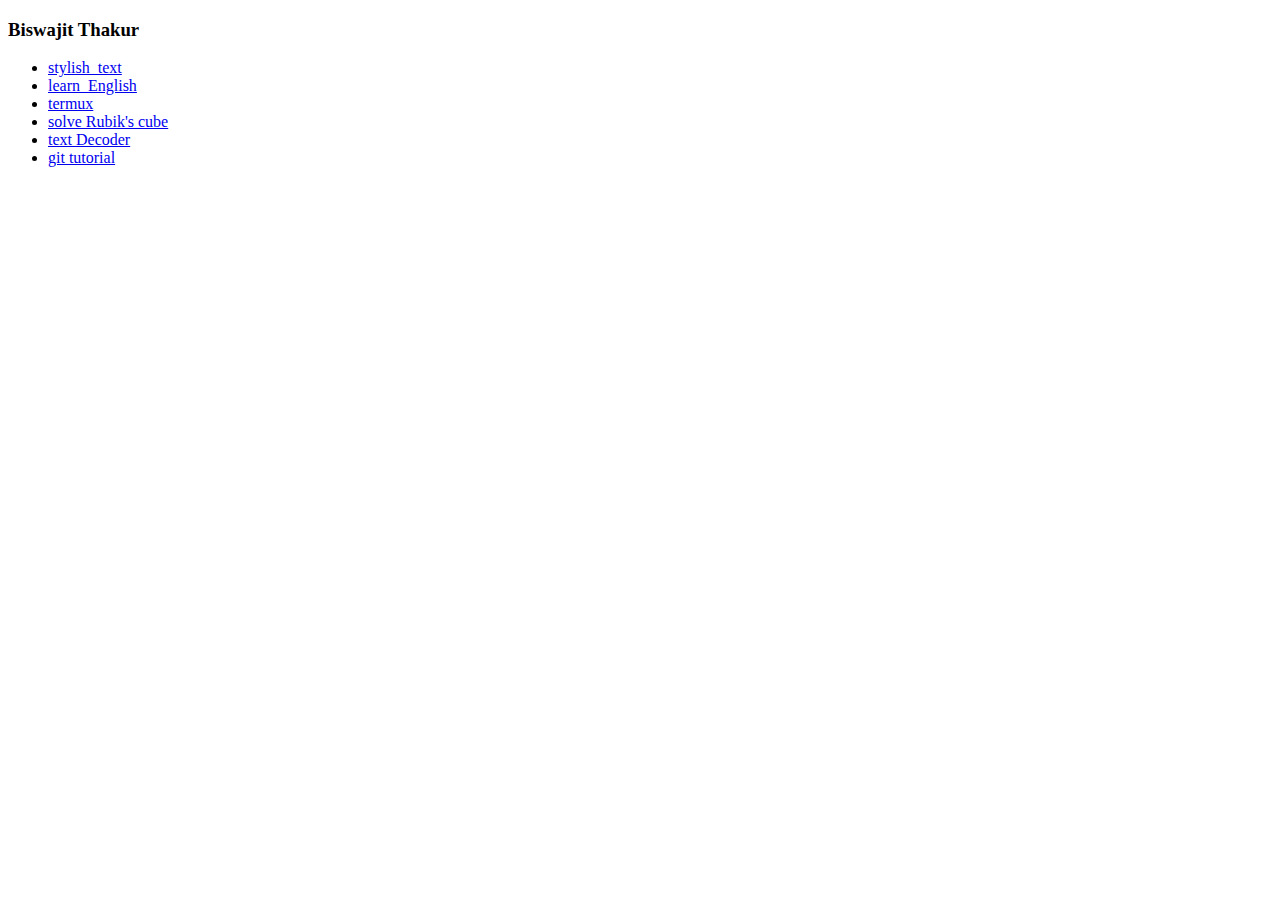
<file: index.html>
<!DOCTYPE html>
<html>
<head>
<meta charset="utf-8" />
<meta name="author" content="Biswajit Thakur" />
<meta name="viewport" content="width=device-width,initial-scale=1.0"/>
<title></title>
</head>
<body>

<h3>Biswajit Thakur</h3>


<div>
<ul>
<li><a href="./stylish_text/index.html">stylish_text</a></li>
<li><a href="./learn_english/index.html">learn_English</a></li>
<li><a href="./termux/index.html">termux</a></li>
<li><a href="./solve_rubisk_cube/index.html"> solve Rubik's cube</a></li>
<li><a href="./decoder/index.html" >text Decoder</a>
<li><a href="./git/index.html">git tutorial</a></li>

</div>
</body>
</html>
</file>
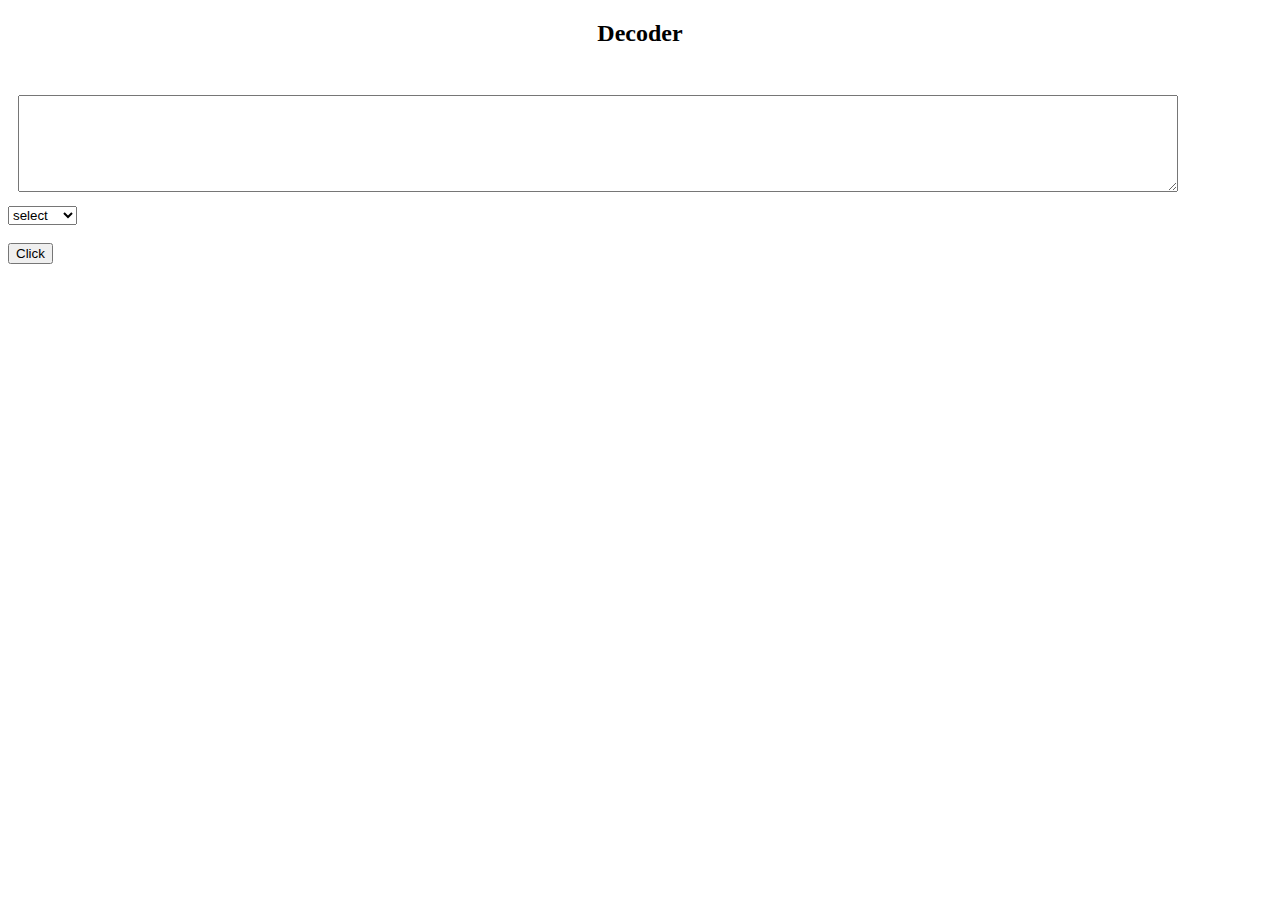
<file: decoder/index.html>
<!DOCTYPE html>
<html>
<head>
<meta charset="utf-8" />
<meta name="author" content="Biswajit Thakur" />
<meta name="viewport" content="width=device-width,initial-scale=1.0"/>
<title></title>
<style type="text/css">
h2 {
     text-align:center;
}
textarea {
     width:90%;
     padding:10px;
     margin:10px;
}
#inp2 {
     user-select:all;
     -moz-user-select:all;
     -webkit-user-select:all;
}

</style>
</head>
<body>
<h2>Decoder</h2><br>

<textarea rows="5" cols="50" id="inp1" ></textarea><br>

<select id="MySelect">
<option>select</option>
<option>base64</option>
<option>unicode</option>
<option>ASCII</option>
</select>

<div id="inp2" onClick="javascript:document.execCommand('copy');"></div><br>
<button onClick="enc()">Click</button><br>
<script type="text/javascript">

let decode = {
       ASCII : function(str){
           let val = '';
          for(let a of str){
               val += `&#38;#${a.codePointAt(0)};`;
          } return val;
       },
       unicode : function(theString) {
            let unicodeString = '';
              for (let i=0;i<theString.length;i++) {
       let theUnicode = theString.charCodeAt(i).toString(16).toUpperCase();
           while (theUnicode.length < 4) {
               theUnicode = '0' + theUnicode;
            }
          theUnicode = '\\u' + theUnicode;
          unicodeString += theUnicode;
            }
         return unicodeString;
       },
       base64 : function(str){
           return window.btoa(unescape(encodeURIComponent(str)));
         }
}
function enc(){
  const s = document.getElementById('MySelect');
  const _text = s.options[s.selectedIndex].text;
  
  let inp1 = document.getElementById('inp1');
  let inp2 = document.getElementById('inp2');
 
    if (_text == 'base64'){
         inp2.innerHTML = decode.base64(inp1.value);
    } else if (_text == 'ASCII'){
         inp2.innerHTML = decode.ASCII(inp1.value)
    } else if (_text == 'unicode'){
         inp2.innerHTML = decode.unicode(inp1.value)
    }
}

</script>
</body>
</html>
</file>
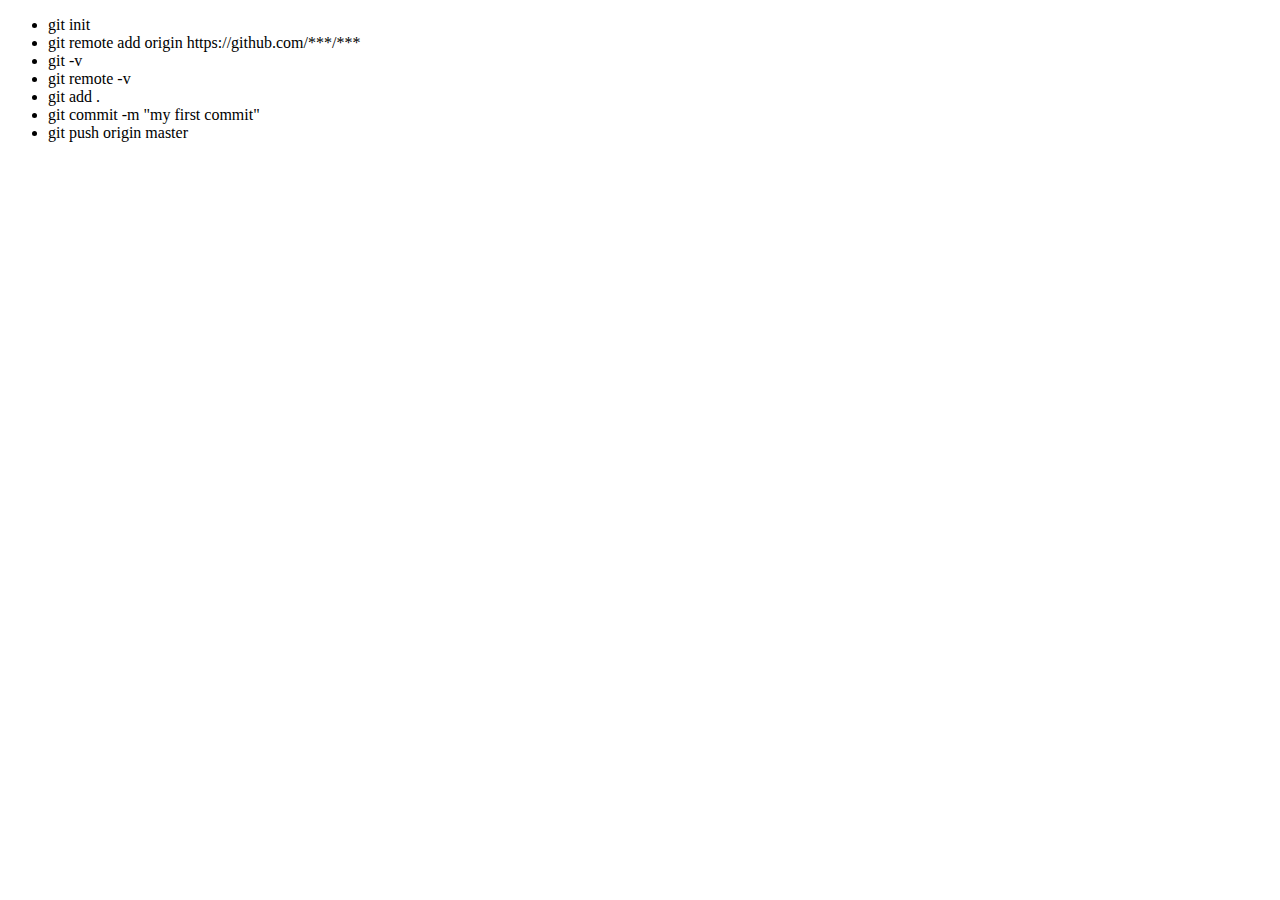
<file: git/index.html>
<!DOCTYPE html>
<html>
<head>
<title>git tutorial</title>
</head>
<body>
<ul>
<li>git init</li>
<li>git remote add origin https://github.com/***/***</li>
<li>git -v</li>
<li>git remote -v</li>
<li>git add .</li>
<li>git commit -m "my first commit"</li>
<li>git push origin master</li>

</ul>
</body>
</html>
</file>
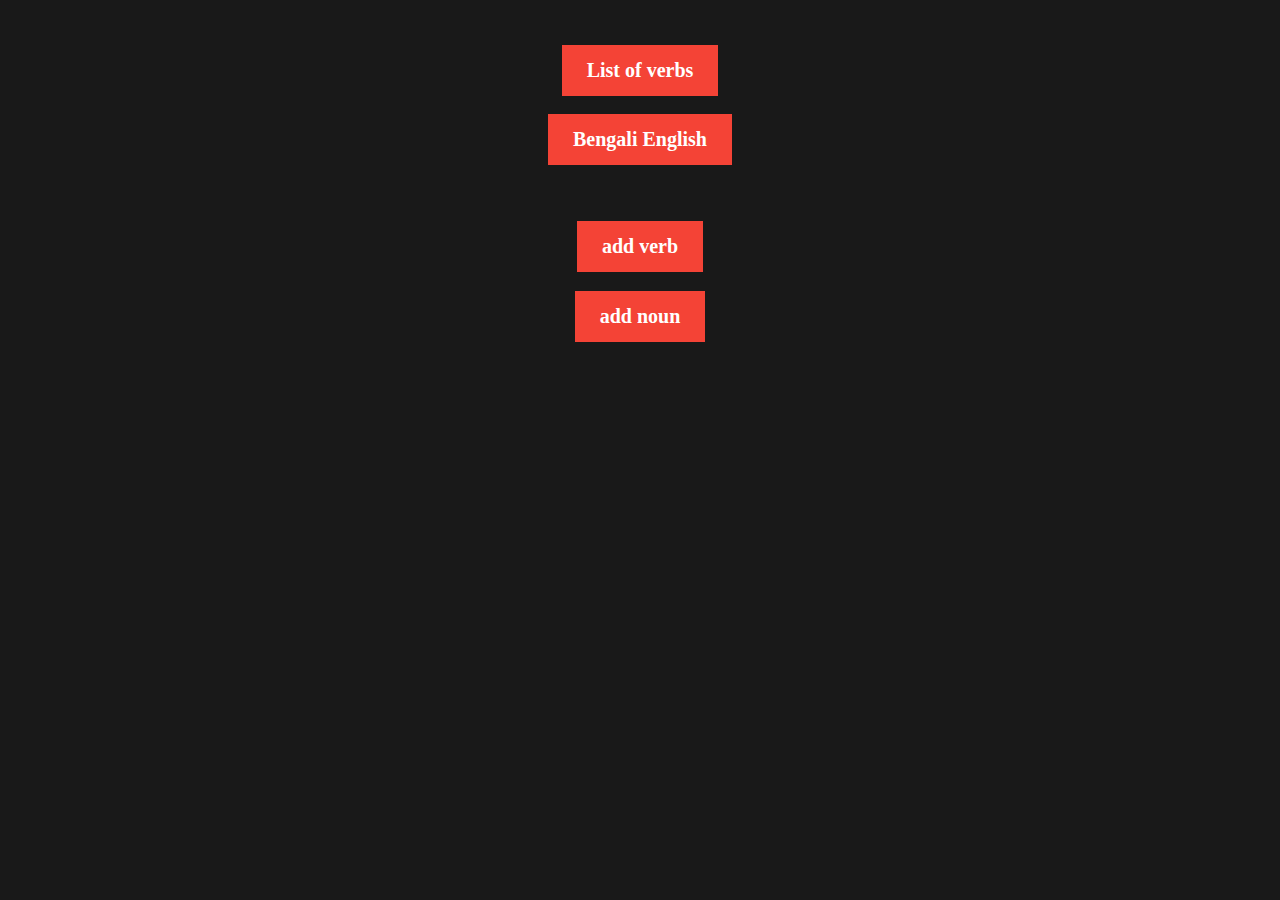
<file: learn_english/index.html>
<!DOCTYPE html>
<html>
<head>
<meta charset="utf-8" />
<meta name="author" content="Biswajit Thakur" />
<meta name="viewport" content="width=device-width,initial-scale=1.0"/>
<title></title>
<link rel="stylesheet" href="./src/css/style1.css">
</head>
<body>
<center><br/>
<h3><a href="./verbs/index.php" >List of verbs</a></h3>
<h3><a href="./bn-en/index.php" >Bengali English</a></h3>

<br/>
<h3><a href="./add/verbs/index.html">add verb</a></h3>
<h3><a href="./add/bn-en/index.html">add noun</a></h3>
</center>


</body>
</html>
</file>
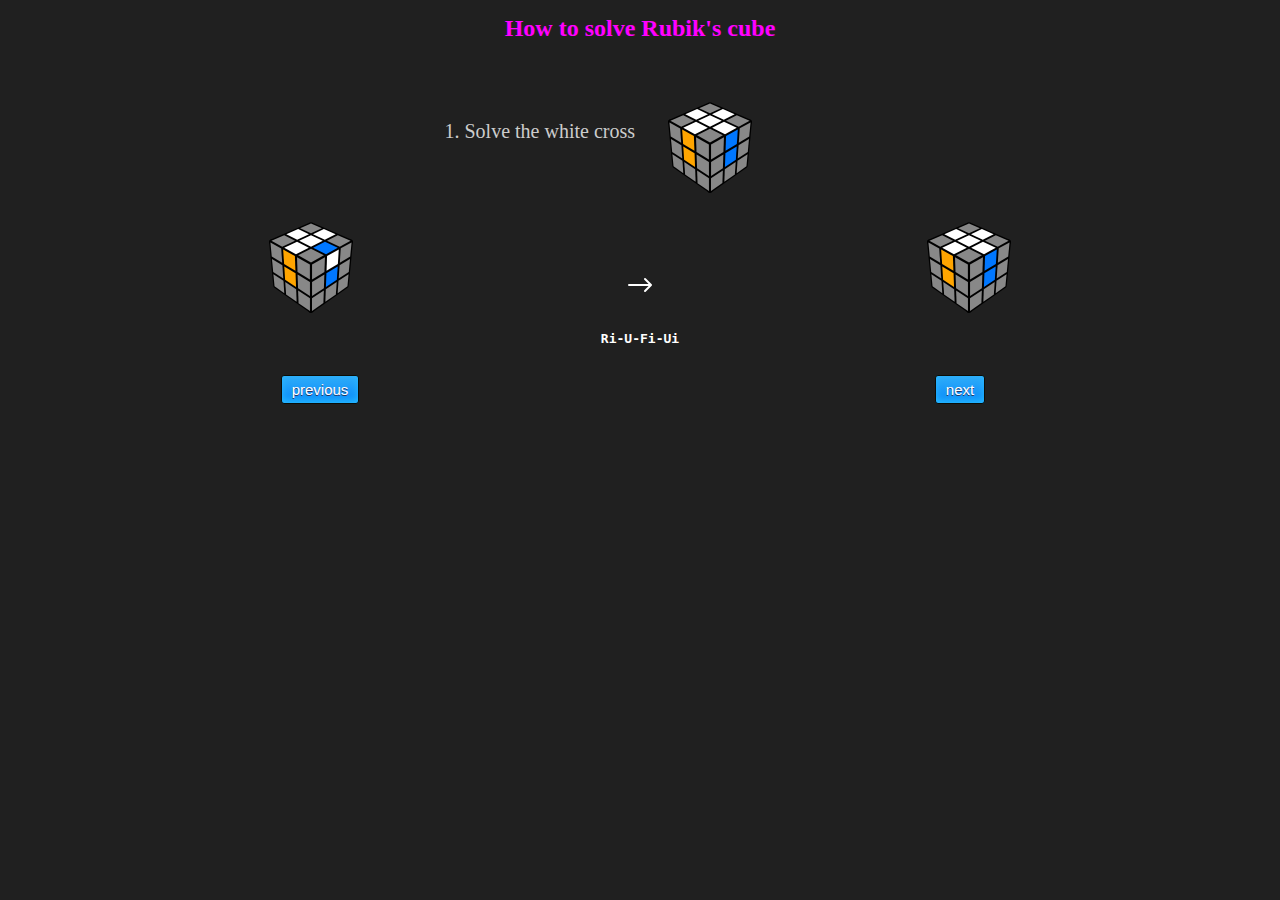
<file: solve_rubisk_cube/index.html>
<!DOCTYPE html>
<html>
<head>
<meta charset="utf-8" />
<meta name="author" content="Biswajit Thakur" />
<meta name="viewport" content="width=device-width,initial-scale=1.0"/>
<title></title>
<link rel="stylesheet" href="./css/cube.css">
</head>
<body>
<h2>How to solve Rubik's cube</h2>
<br/>

<div id="main1">
<div class="m1">
<div class="bt">1. Solve the white cross</div>
<img width="100" src="./svg/1.svg">
</div>
<div class="c123">
<div class="c1"><img width="100" src="./svg/1.1.svg"></div>
<div class="c2">
  <svg width="2em" height="2em" viewBox="0 0 16 16" class="bi bi-arrow-right" fill="currentColor" xmlns="http://www.w3.org/2000/svg">
  <path fill-rule="evenodd" d="M10.146 4.646a.5.5 0 0 1 .708 0l3 3a.5.5 0 0 1 0 .708l-3 3a.5.5 0 0 1-.708-.708L12.793 8l-2.647-2.646a.5.5 0 0 1 0-.708z"/>
  <path fill-rule="evenodd" d="M2 8a.5.5 0 0 1 .5-.5H13a.5.5 0 0 1 0 1H2.5A.5.5 0 0 1 2 8z"/>
  </svg>
</div>
<div class="c3"><img width="100" src="./svg/1.svg"></div>
</div>
<div class="_ff_"><code>Ri-U-Fi-Ui</code></div><br/>
<div class="btm">
<div class="btm_1"><button class="myButton" >previous</button></div>
<div class="btm_2"><button class="myButton" onClick="page_2()">next</button></div>
</div>
</div>

<div id="main2">
<div class="m1">
<div class="bt">2. Solve the white corners</div>
<img width="100" src="./svg/2.svg">
</div>
<div class="c123">
<div class="c1"><img width="100" src="./svg/2.1.svg"></div>
<div class="c2">
  <svg width="2em" height="2em" viewBox="0 0 16 16" class="bi bi-arrow-right" fill="currentColor" xmlns="http://www.w3.org/2000/svg">
  <path fill-rule="evenodd" d="M10.146 4.646a.5.5 0 0 1 .708 0l3 3a.5.5 0 0 1 0 .708l-3 3a.5.5 0 0 1-.708-.708L12.793 8l-2.647-2.646a.5.5 0 0 1 0-.708z"/>
  <path fill-rule="evenodd" d="M2 8a.5.5 0 0 1 .5-.5H13a.5.5 0 0 1 0 1H2.5A.5.5 0 0 1 2 8z"/>
  </svg>
</div>
<div class="c3"><img width="100" src="./svg/2.svg"></div>
</div>
<div class="_ff_"><code>Ri-Di-R-D</code></div><br/>
<div class="btm">
<div class="btm_1"><button class="myButton" onClick="page_1()">previous</button></div>
<div class="btm_2"><button class="myButton" onClick="page_3()">next</button></div>
</div>
</div>

<div id="main3">
<div class="m1">
<div class="bt">3. Solve the middle layer</div>
<img width="100" src="./svg/3.svg">
</div>
<div class="c123_1">
<div class="c1"><img width="100" src="./svg/3.1.svg"></div>
<div class="_ff_"><code>U-R-Ui-Ri-Ui-Fi-U-F</code></div><br/>
<div class="c3"><img width="100" src="./svg/3.2.svg"></div>
<div class="_ff_"><code>Ui-Li-U-L-U-F-Ui-Fi</code></div><br/>
</div>
<div class="btm">
<div class="btm_1"><button class="myButton" onClick="page_2()">previous</button></div>
<div class="btm_2"><button class="myButton" onClick="page_4()">next</button></div>
</div>
</div>

<div id="main4">
<div class="m1">
<div class="bt">4. Solve the top layer.<br>The yellow cross</div>
<img width="100" src="./svg/4.svg">
</div>
<div class="c123_1">
<div class="c1"><img width="100" src="./svg/4.1.svg"></div>
<div class="_ff_"><code>F-U-R-Ui-Ri-Fi</code></div><br/>
<div class="c3"><img width="100" src="./svg/4.2.svg"></div>
<div class="_ff_"><code>F-U-R-Ui-Ri-Fi</code></div><br/>
<div class="c3"><img width="100" src="./svg/4.3.svg"></div>
<div class="_ff_"><code>F-R-U-Ri-Ui-Fi</code></div><br/>
</div>
<div class="btm">
<div class="btm_1"><button class="myButton" onClick="page_3()">previous</button></div>
<div class="btm_2"><button class="myButton" onClick="page_5()">next</button></div>
</div>
</div>

<div id="main5">
<div class="m1">
<div class="bt">5. Solve the yellow Edges</div>
<img width="100" src="./svg/5.svg">
</div>
<div class="c123_1">
<div class="c1"><img width="100" src="./svg/5.1.svg"></div>
<div class="_ff_"><code>R-U-Ri-U-R-U2-Ri-U</code></div><br/>
</div>
<div class="btm">
<div class="btm_1"><button class="myButton" onClick="page_4()">previous</button></div>
<div class="btm_2"><button class="myButton" onClick="page_6()">next</button></div>
</div>
</div>

<div id="main6">
<div class="m1">
<div class="bt">6. Position Last Layer Corners</div>
<img width="100" src="./svg/6.svg">
</div>
<div class="c123_1">
<div class="c1"><img width="100" src="./svg/6.1.svg"></div>
<div class="_ff_"><code>U-R-Ui-Li-U-Ri-Ui-L</code></div><br/>
</div>
<div class="btm">
<div class="btm_1"><button class="myButton" onClick="page_5()">previous</button></div>
<div class="btm_2"><button class="myButton" onClick="page_7()">next</button></div>
</div>
</div>

<div id="main7">
<div class="m1">
<div class="bt">7. Orient last layer corners</div>
<img width="100" src="./svg/7.svg">
</div>
<div class="c123_1">
<div class="c1"><img width="100" src="./svg/7.1.svg"></div>
<div class="_ff_"><code>Ri-Di-R-D</code></div><br/>
</div>
<div class="btm">
<div class="btm_1"><button class="myButton" onClick="page_6()">previous</button></div>
<div class="btm_2"><button class="myButton">next</button></div>
</div>
</div>


<script src="./js/cube.js"></script>
</body>
</html>
</file>
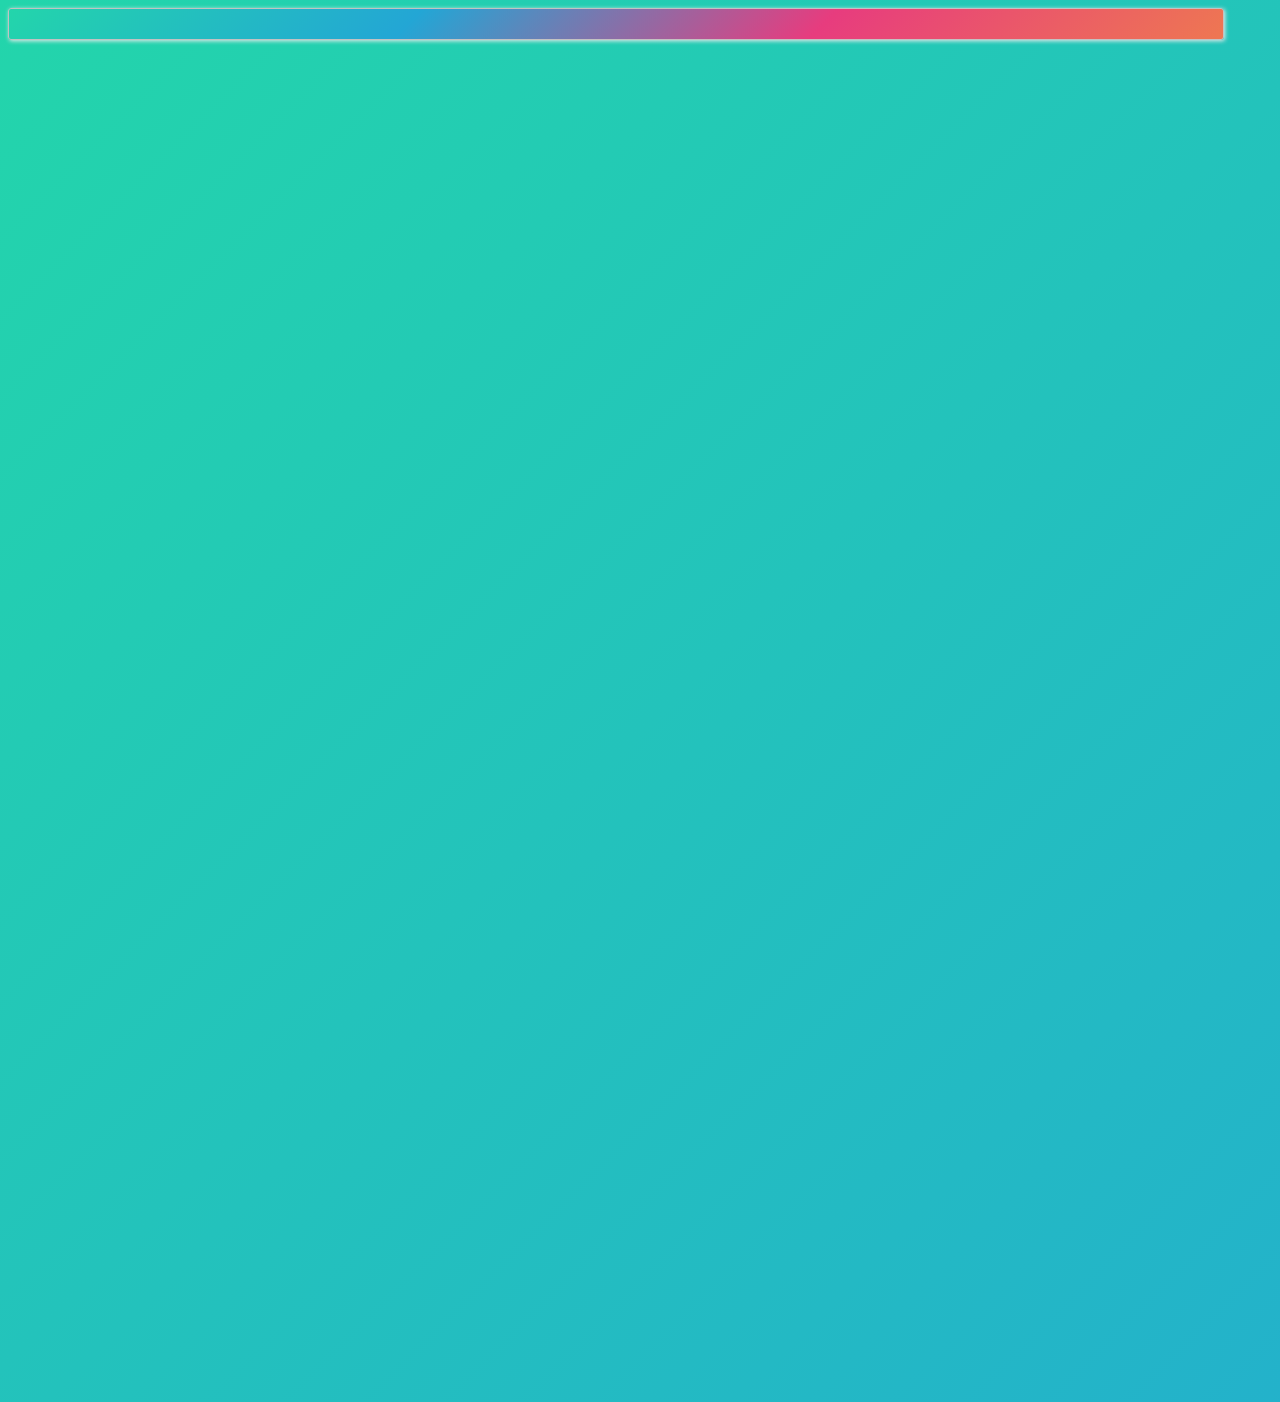
<file: stylish_text/index.html>
<!DOCTYPE html>
<html>
<head>
<meta charset="utf-8" />
<meta name="author" content="Biswajit Thakur" />
<meta name="description" content="Stylish Text" />
<meta name="keywords" content="text,font,stylish text" />
<meta name="viewport" content="width=device-width,initial-scale=1.0"/>
<title>Stylish Text</title>
<style type="text/css">
body {
    font-family: Arial, sans-serif;
   /* color:white;*/
    font-weight:normal;
    background: linear-gradient(-45deg, #ee7752, #e73c7e, #23a6d5, #23d5ab);
    background-size: 400% 400%;
    animation: gradient 15s ease infinite;
}

#input1
{
	box-sizing:border-box;
	font-family:times;
	-webkit-box-sizing:border-box;
	-moz-box-sizing:border-box;
	border: 1px solid #C2C2C2;
	box-shadow: 1px 1px 4px #EBEBEB;
	-moz-box-shadow: 1px 1px 4px #EBEBEB;
	-webkit-box-shadow: 1px 1px 4px #EBEBEB;
	border-radius: 3px;
	-webkit-border-radius: 3px;
	-moz-border-radius: 3px;
	padding: 7px;
	outline: none;
	width:95%;
	text-align: left;
	position: fixed;
	background: linear-gradient(-45deg, #ee7752, #e73c7e, #23a6d5, #23d5ab);
}
#input1:focus
{
	border: 1px solid #ff00ff;
}
#outp1,#outp2,#outp3,#outp4,#outp5,
#outp6,#outp7,#outp8,#outp9,#outp10,
#outp11,#outp12,#outp13,#outp14,#outp15,
#outp16,#outp17,#outp18,#outp19,#outp20,
#outp21,#outp22,#outp23,#outp24,
#outp25,#outp26,#outp27,#outp28,
#outp29,#outp30,#outp31,#outp32,#outp33,
#outp34,#outp35,#outp36,#outp37,#outp38,#outp39,#outp40,#outp41,#outp42,#outp43,#outp44,#outp45,#outp46,#outp47,#outp48,#outp49,#outp50,#outp51,#outp52,#outp53,#outp54,#outp55,#outp56,#outp57,#outp58,#outp59,#outp60,#outp61,#outp62,#outp63,#outp64,#outp65,#outp66,#outp67,#outp68,#outp69,#outp70,#outp71,#outp72,#outp73,#outp74,#outp75
{
     user-select:all;
    -moz-user-select:all;
    -webkit-user-select:all;
}
div::-moz-selection {
  color:#00008b;
  background: linear-gradient(-45deg, #ee7752, #e73c7e, #23a6d5, #23d5ab);
}
div::selection {
  color:#00008b;
  background: linear-gradient(-45deg, #ee7752, #e73c7e, #23a6d5, #23d5ab);
}
div::-webkit-selection {
  color:#00008b;
  background: linear-gradient(-45deg, #ee7752, #e73c7e, #23a6d5, #23d5ab);
}


</style>
<script src="./js/style_text_1.js"></script>
</head>
<body>
<input type="text" id="input1" onkeyup="myTxt()"><br/><br/>
<div id="outp1" onClick="javascript:document.execCommand('copy');"></div><br/>
<div id="outp2" onClick="javascript:document.execCommand('copy');"></div><br/>
<div id="outp3" onClick="javascript:document.execCommand('copy');"></div><br/>
<div id="outp4" onClick="javascript:document.execCommand('copy');"></div><br/>
<div id="outp5" onClick="javascript:document.execCommand('copy');"></div><br/>
<div id="outp6" onClick="javascript:document.execCommand('copy');"></div><br/>
<div id="outp7" onClick="javascript:document.execCommand('copy');"></div><br/>
<div id="outp8" onClick="javascript:document.execCommand('copy');"></div><br/>
<div id="outp9" onClick="javascript:document.execCommand('copy');"></div><br/>
<div id="outp10" onClick="javascript:document.execCommand('copy');"></div><br/>
<div id="outp11" onClick="javascript:document.execCommand('copy');"></div><br/>
<div id="outp12" onClick="javascript:document.execCommand('copy');"></div><br/>
<div id="outp13" onClick="javascript:document.execCommand('copy');"></div><br/>
<div id="outp14" onClick="javascript:document.execCommand('copy');"></div><br/>
<div id="outp15" onClick="javascript:document.execCommand('copy');"></div><br/>
<div id="outp16" onClick="javascript:document.execCommand('copy');"></div><br/>
<div id="outp17" onClick="javascript:document.execCommand('copy');"></div><br/>
<div id="outp18" onClick="javascript:document.execCommand('copy');"></div><br/>
<div id="outp19" onClick="javascript:document.execCommand('copy');"></div><br/>
<div id="outp20" onClick="javascript:document.execCommand('copy');"></div><br/>
<div id="outp21" onClick="javascript:document.execCommand('copy');"></div><br/>
<div id="outp22" onClick="javascript:document.execCommand('copy');"></div><br/>
<div id="outp23" onClick="javascript:document.execCommand('copy');"></div><br/>
<div id="outp24" onClick="javascript:document.execCommand('copy');" ></div><br/>
<div id="outp25" onClick="javascript:document.execCommand('copy');"></div><br/>
<div id="outp26" onClick="javascript:document.execCommand('copy');"></div><br/>
<div id="outp27" onClick="javascript:document.execCommand('copy');"></div><br/>
<div id="outp28" onClick="javascript:document.execCommand('copy');" ></div><br/>
<div id="outp29" onClick="javascript:document.execCommand('copy');"></div><br/>
<div id="outp30" onClick="javascript:document.execCommand('copy');"></div><br/>
<div id="outp31" onClick="javascript:document.execCommand('copy');"></div><br/>
<div id="outp32" onClick="javascript:document.execCommand('copy');" ></div><br/>
<div id="outp33" onClick="javascript:document.execCommand('copy');" ></div><br/>
<div id="outp34" onClick="javascript:document.execCommand('copy');"></div><br/>
<div id="outp35" onClick="javascript:document.execCommand('copy');"></div><br/>
<div id="outp36" onClick="javascript:document.execCommand('copy');"></div><br/>
<div id="outp37" onClick="javascript:document.execCommand('copy');"></div><br/>
<div id="outp38" onClick="javascript:document.execCommand('copy');"></div><br/>
<div id="outp39" onClick="javascript:document.execCommand('copy');"></div><br/>
<div id="outp40" onClick="javascript:document.execCommand('copy');"></div><br/>
<div id="outp41" onClick="javascript:document.execCommand('copy');"></div><br/>
<div id="outp42" onClick="javascript:document.execCommand('copy');"></div><br/>
<div id="outp43" onClick="javascript:document.execCommand('copy');"></div><br/>
<div id="outp44" onClick="javascript:document.execCommand('copy');"></div><br/>
<div id="outp45" onClick="javascript:document.execCommand('copy');"></div><br/>
<div id="outp46" onClick="javascript:document.execCommand('copy');"></div><br/>
<div id="outp47" onClick="javascript:document.execCommand('copy');"></div><br/>
<div id="outp48" onClick="javascript:document.execCommand('copy');" ></div><br/>
<div id="outp49" onClick="javascript:document.execCommand('copy');"></div><br/>
<div id="outp50" onClick="javascript:document.execCommand('copy');"></div><br/>
<div id="outp51" onClick="javascript:document.execCommand('copy');"></div><br/>
<div id="outp52" onClick="javascript:document.execCommand('copy');" ></div><br/>
<div id="outp53" onClick="javascript:document.execCommand('copy');"></div><br/>
<div id="outp54" onClick="javascript:document.execCommand('copy');"></div><br/>
<div id="outp55" onClick="javascript:document.execCommand('copy');"></div><br/>
<div id="outp56" onClick="javascript:document.execCommand('copy');" ></div><br/>
<div id="outp57" onClick="javascript:document.execCommand('copy');"></div><br/>
<div id="outp58" onClick="javascript:document.execCommand('copy');"></div><br/>
<div id="outp59" onClick="javascript:document.execCommand('copy');"></div><br/>
<div id="outp60" onClick="javascript:document.execCommand('copy');" ></div><br/>
<div id="outp61" onClick="javascript:document.execCommand('copy');"></div><br/>
<div id="outp62" onClick="javascript:document.execCommand('copy');"></div><br/>
<div id="outp63" onClick="javascript:document.execCommand('copy');"></div><br/>
<div id="outp64" onClick="javascript:document.execCommand('copy');" ></div><br/>
<div id="outp65" onClick="javascript:document.execCommand('copy');"></div><br/>
<div id="outp66" onClick="javascript:document.execCommand('copy');"></div><br/>
<div id="outp67" onClick="javascript:document.execCommand('copy');"></div><br/>
<div id="outp68" onClick="javascript:document.execCommand('copy');" ></div><br/>
<div id="outp69" onClick="javascript:document.execCommand('copy');"></div><br/>
<div id="outp70" onClick="javascript:document.execCommand('copy');"></div><br/>
<div id="outp71" onClick="javascript:document.execCommand('copy');"></div><br/>
<div id="outp72" onClick="javascript:document.execCommand('copy');" ></div><br/>
<div id="outp73" onClick="javascript:document.execCommand('copy');"></div><br/>
<div id="outp74" onClick="javascript:document.execCommand('copy');"></div><br/>
<div id="outp75" onClick="javascript:document.execCommand('copy');"></div><br/>

<script src="./js/style_text_2.js"></script>
</body>
</html>
</file>
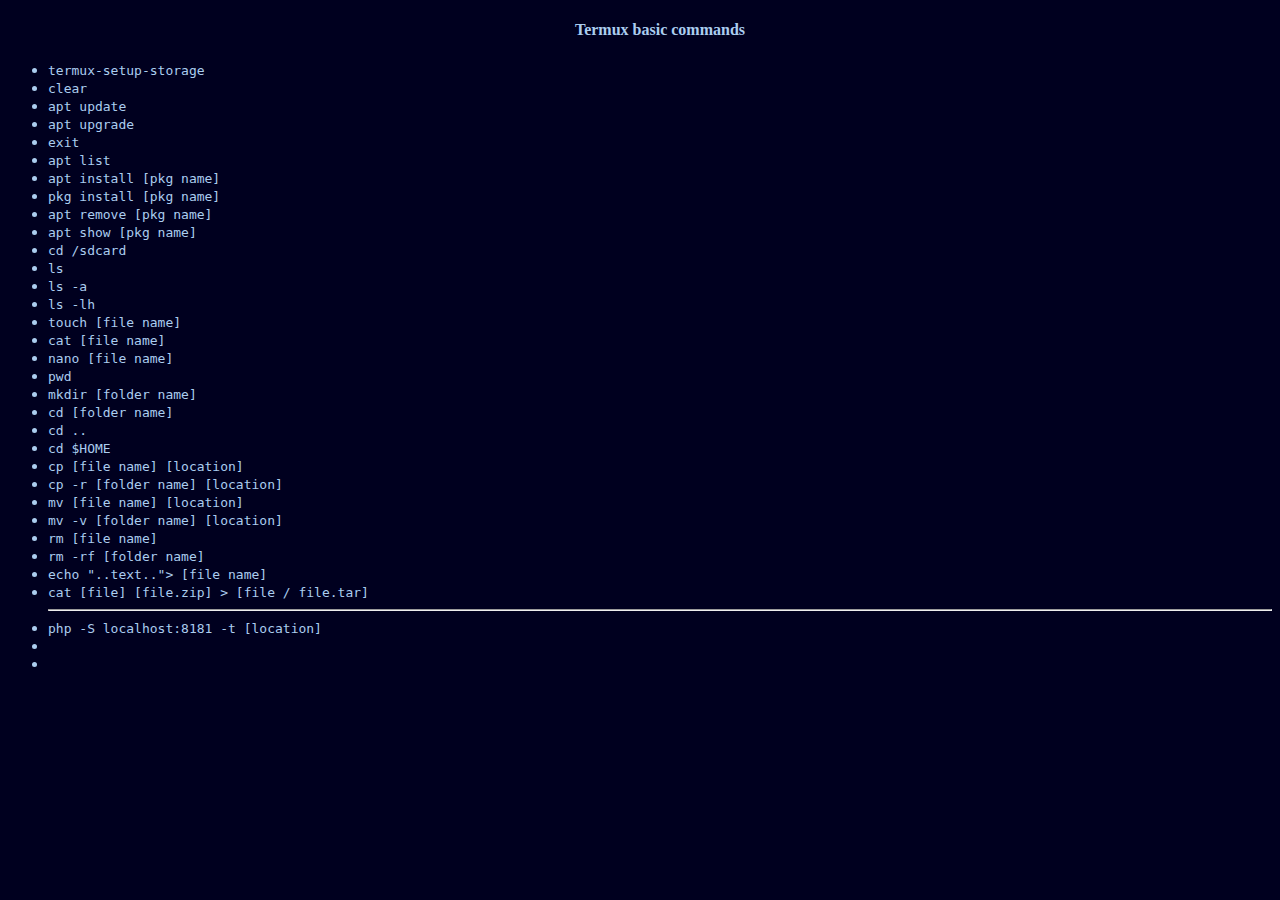
<file: termux/index.html>
<!DOCTYPE html>
<html>
<head>
<meta charset="utf-8" />
<meta name="author" content="Biswajit Thakur" />
<meta name="description" content="Termux basic commands" />
<meta name="keywords" content="Termux,commands" />
<meta name="viewport" content="width=device-width,initial-scale=1.0"/>
<title>Termux</title>
<style type="text/css">
body {
    background-color:#00001f;
    color:#abcdef;
    
}
</style>
</head>
<body>
<ul><h4><center>Termux basic commands</center></h4>
<li><code>termux-setup-storage</code></li>
<li><code>clear</code></li>
<li><code>apt update</code></li>
<li><code>apt upgrade</code></li>
<li><code>exit</code></li>
<li><code>apt list</code></li>
<li><code>apt install [pkg name]</code></li>
<li><code>pkg install [pkg name]</code></li>
<li><code>apt remove [pkg name]</code></li>
<li><code>apt show [pkg name]</code></li>
<li><code>cd /sdcard</code></li>
<li><code>ls</code></li>
<li><code>ls -a</code></li>
<li><code>ls -lh</code></li>
<li><code>touch [file name]</code></li>
<li><code>cat [file name]</code></li>
<li><code>nano [file name]</code></li>
<li><code>pwd</code></li>
<li><code>mkdir [folder name]</code></li>
<li><code>cd [folder name]</code></li>
<li><code>cd ..</code></li>
<li><code>cd $HOME</code></li>
<li><code>cp [file name] [location]</code></li>
<li><code>cp -r [folder name] [location]</code></li>
<li><code>mv [file name] [location]</code></li>
<li><code>mv -v [folder name] [location]</code></li>
<li><code>rm [file name]</code></li>
<li><code>rm -rf [folder name]</code></li>
<li><code>echo "..text.."> [file name]</code></li>
<li><code>cat [file] [file.zip] > [file / file.tar]</code></li><hr/>
<li><code>php -S localhost:8181 -t [location]</code></li>
<li><code> </code></li>
<li><code> </code></li>
</ul>
<script src="./js/termux.js"></script>
</body>
</html>
</file>
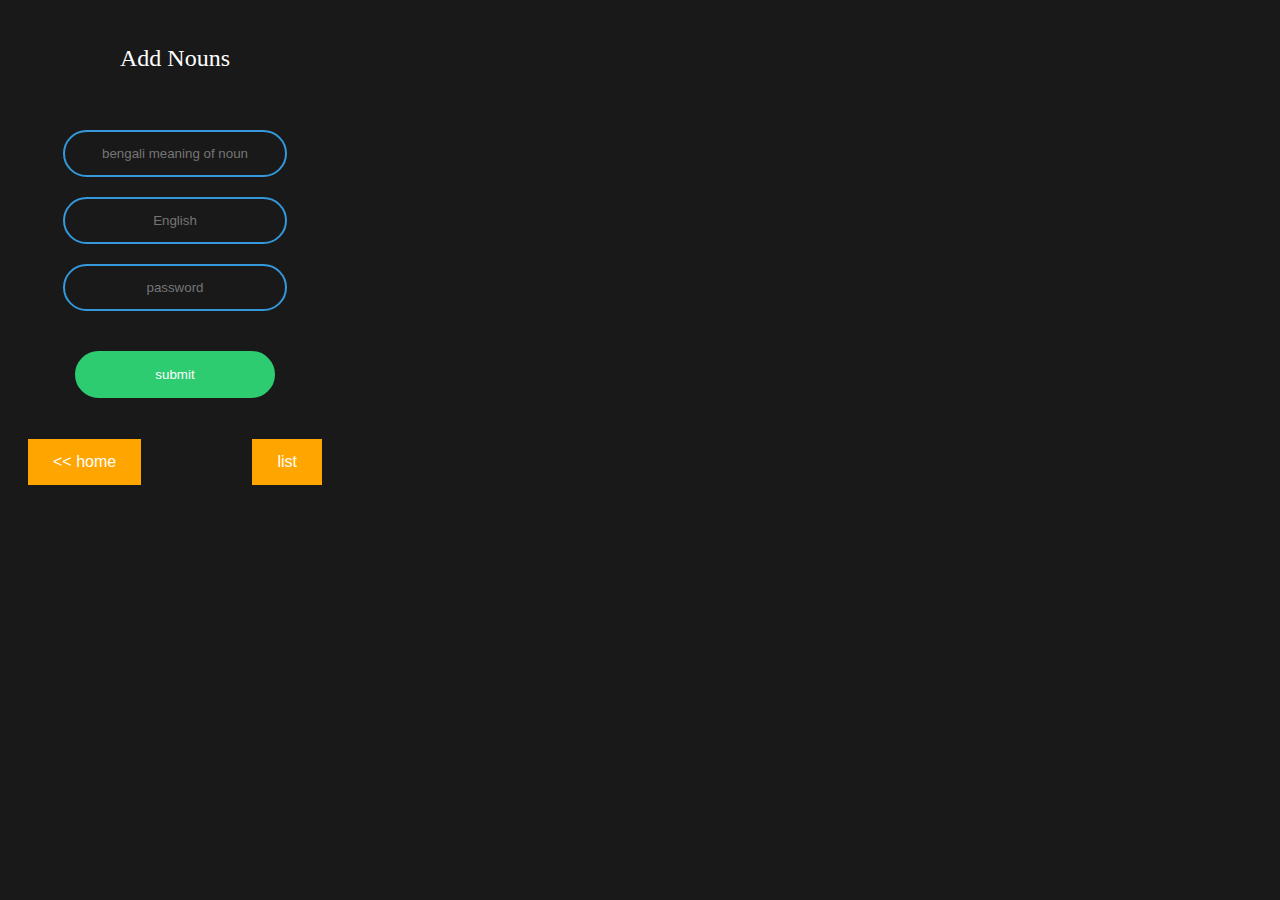
<file: learn_english/add/bn-en/index.html>
<!DOCTYPE html>
<html>
<head>
<meta charset="utf-8" />
<meta name="author" content="Biswajit Thakur" />
<meta name="viewport" content="width=device-width,initial-scale=1.0"/>
<title>add noun</title>
<link rel="stylesheet" href="./../../src/css/add.css">
<script src="./../../src/js/add.php?q=noun"></script>
<script type="text/javascript">
"use strict";

function load(){
   let data = JSON.parse(arr_noun);
   let bn = document.forms["myForm"]["bn"].value;
   let en = document.forms["myForm"]["en"].value.toLowerCase();
for(let a in data){
   if((data[a].en.toLowerCase()==en)){
          window.alert("Sorry..\nThis noun is already added in the list.");
         return false;
       }
     };
  return true;
};



</script>
</head>
<body>
<form class="box" action="process.php" method="POST" name="myForm" onsubmit="return load()">
<h2>Add Nouns</h2>
<br>
<input type="text" name="bn" placeholder="bengali meaning of noun"  required>
<input type="text" name="en" placeholder="English" required>
<input type="text" name="password" placeholder="password" required>
<span class="sucss"></span>
<input type="submit" value="submit">
<br><br><table border="0" style="width:300px;">
<tr>
<td style="width:100px;text-align:left;"><a href="./../../index.html">&lt;&lt; home</a></td>
<td style="width:100px;text-align:right;"><a href="./../../bn-en" >list</a></td>
</tr>
</table>
</form>
</body>
</html>
</file>
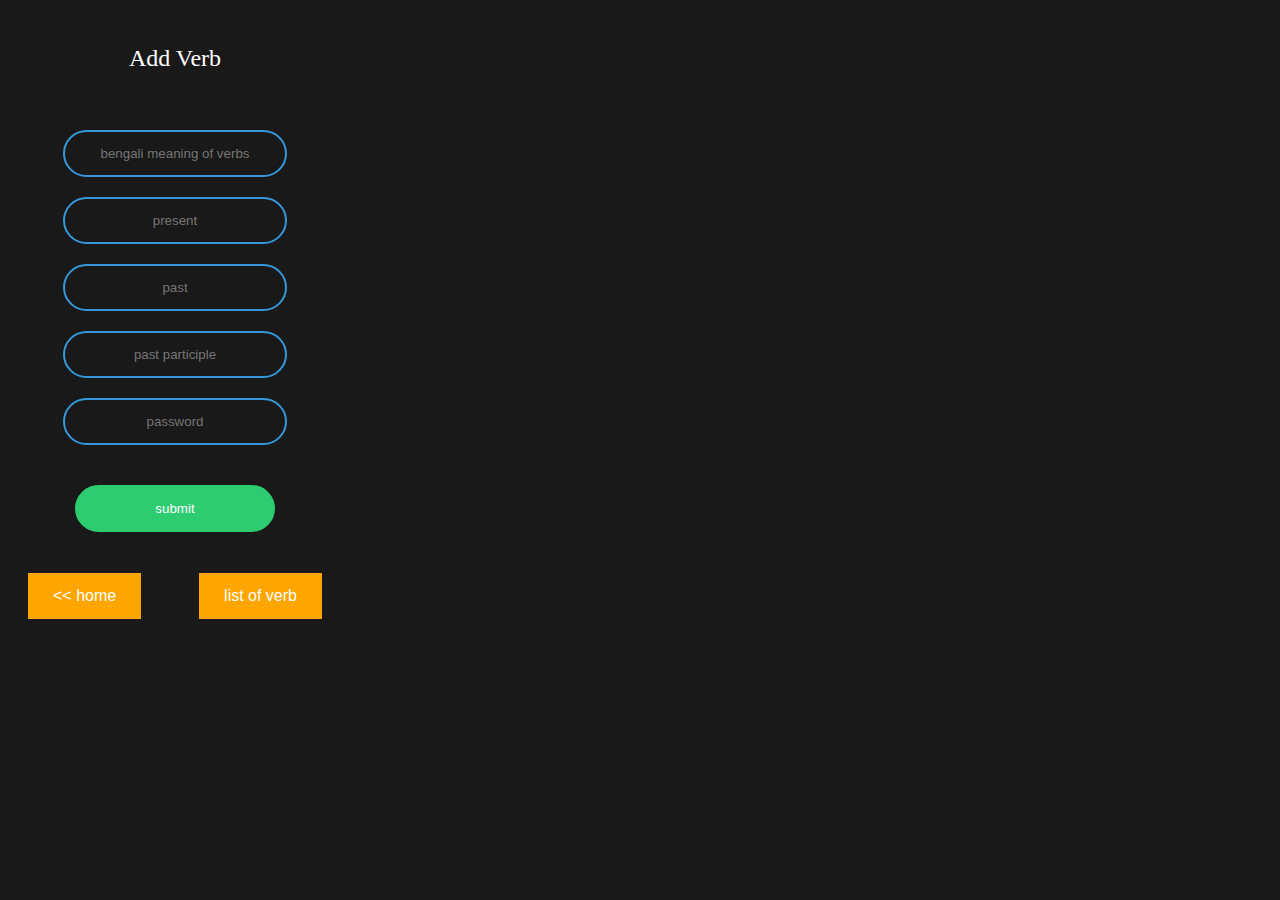
<file: learn_english/add/verbs/index.html>
<!DOCTYPE html>
<html>
<head>
<meta charset="utf-8" />
<meta name="author" content="Biswajit Thakur" />
<meta name="viewport" content="width=device-width,initial-scale=1.0"/>
<title>add verb</title>
<link rel="stylesheet" href="./../../src/css/add.css">
<script src="./../../src/js/add.php?q=verbs"></script>
<script type="text/javascript">
"use strict";

function load(){
   let data = JSON.parse(arr_verbs);
   let bn = document.forms["myForm"]["bn"].value;
   let v1 = document.forms["myForm"]["v1"].value.toLowerCase();
   let v2 = document.forms["myForm"]["v2"].value.toLowerCase();
   let v3 = document.forms["myForm"]["v3"].value.toLowerCase();

for(let a in data){
   if((data[a].v1.toLowerCase()==v1)&&(data[a].v2.toLowerCase()==v2)&&(data[a].v3.toLowerCase()==v3)){
          window.alert("Sorry..\nThis verb is already added in the list.");
         return false;
       }
     };
  return true;
};

</script>
</head>
<body>
<form class="box" action="process.php" method="POST" name="myForm" onsubmit="return load()">
<h2>Add Verb</h2>
<br>
<input type="text" name="bn" placeholder="bengali meaning of verbs"  required>
<input type="text" name="v1" placeholder="present" required>
<input type="text" name="v2" placeholder="past" required>
<input type="text" name="v3" placeholder="past participle" required>
<input type="text" name="password" placeholder="password" required>
<span class="sucss"></span>
<input type="submit" value="submit">
<br><br><table border="0" style="width:300px;">
<tr>
<td style="width:100px;text-align:left;"><a href="./../../index.html">&lt;&lt; home</a></td>
<td style="width:100px;text-align:right;"><a href="./../../verbs/index.php" >list of verb</a></td>
</tr>
</table>
</form>
</body>
</html>
</file>
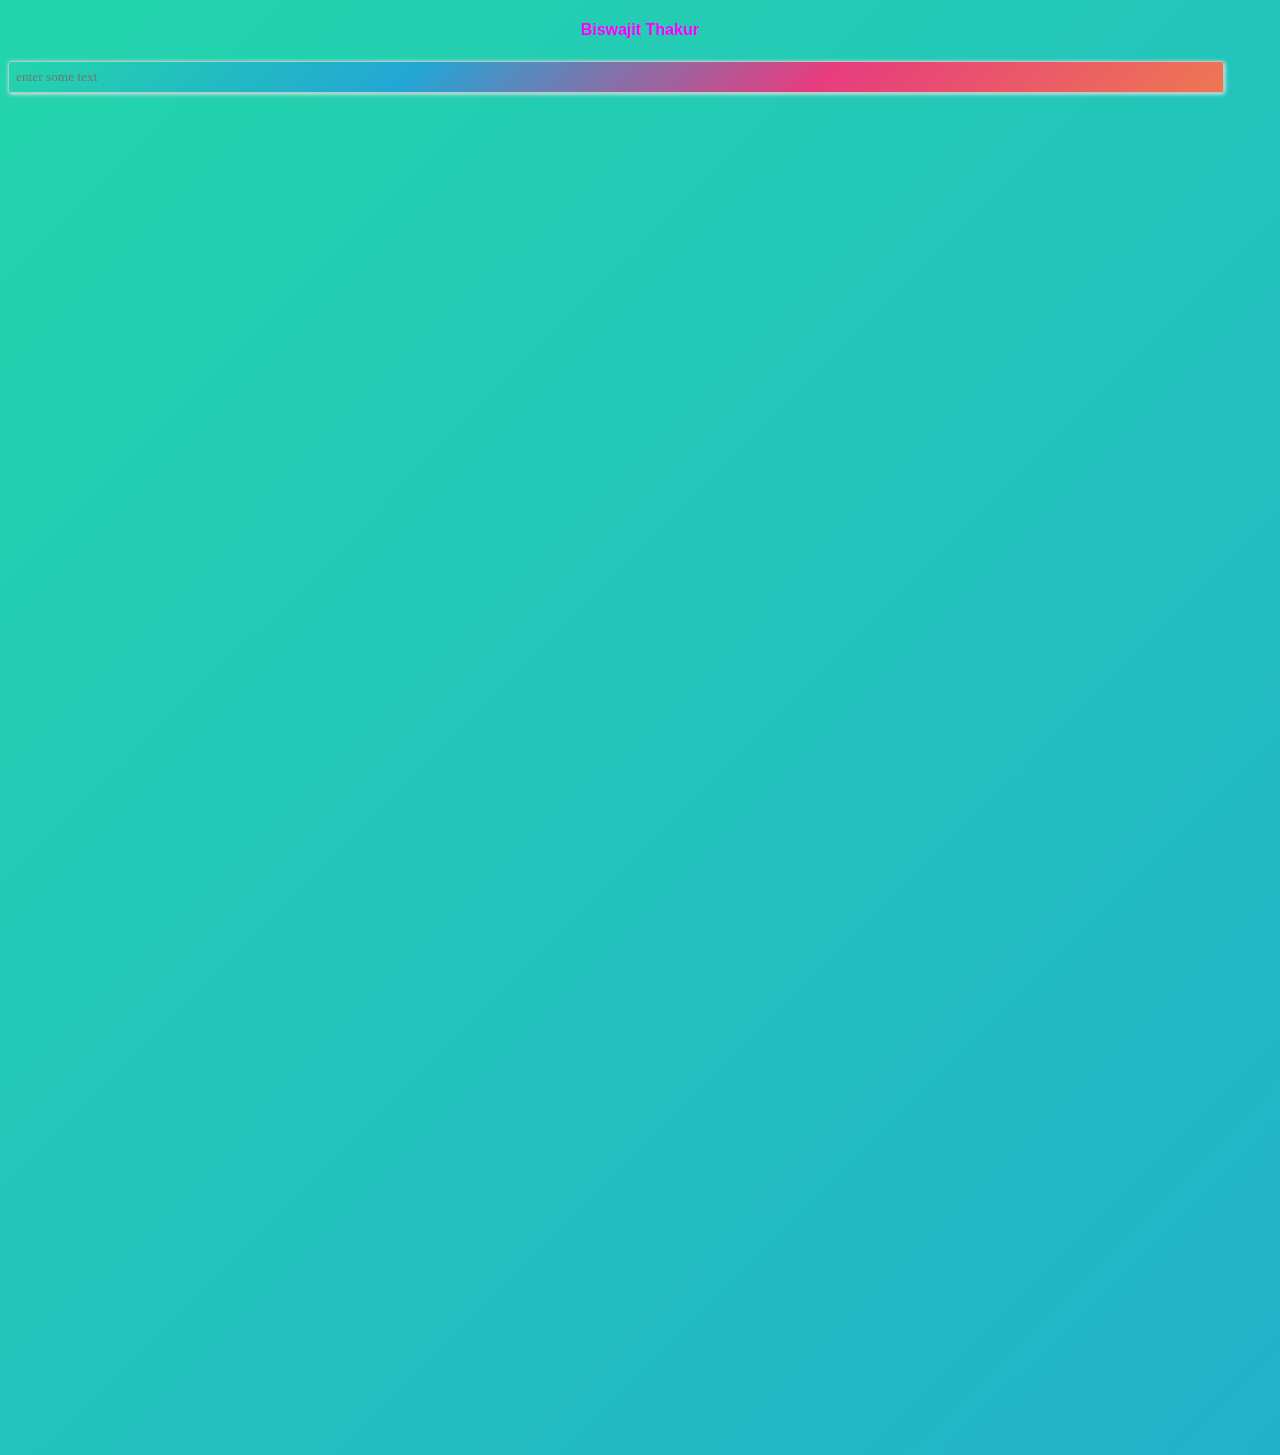
<file: stylish_text/stylish-text.html>
<!DOCTYPE html>
<html>
<head>
<meta charset="utf-8" />
<meta name="author" content="Biswajit Thakur" />
<meta name="description" content="Stylish Text" />
<meta name="keywords" content="text,font,stylish text" />
<meta name="viewport" content="width=device-width,initial-scale=1.0"/>
<title>Stylish Text</title>
<style type="text/css">
body {
    font-family: Arial, sans-serif;
   /* color:white;*/
    font-weight:normal;
    background: linear-gradient(-45deg, #ee7752, #e73c7e, #23a6d5, #23d5ab);
    background-size: 400% 400%;
    animation: gradient 15s ease infinite;
}

#input1
{
	box-sizing:border-box;
	font-family:times;
	-webkit-box-sizing:border-box;
	-moz-box-sizing:border-box;
	border: 1px solid #C2C2C2;
	box-shadow: 1px 1px 4px #EBEBEB;
	-moz-box-shadow: 1px 1px 4px #EBEBEB;
	-webkit-box-shadow: 1px 1px 4px #EBEBEB;
	border-radius: 3px;
	-webkit-border-radius: 3px;
	-moz-border-radius: 3px;
	padding: 7px;
	outline: none;
	width:95%;
	text-align: left;
	position: fixed;
	background: linear-gradient(-45deg, #ee7752, #e73c7e, #23a6d5, #23d5ab);
}
#input1:focus
{
	border: 1px solid #ff00ff;
}
#outp1,#outp2,#outp3,#outp4,#outp5,
#outp6,#outp7,#outp8,#outp9,#outp10,
#outp11,#outp12,#outp13,#outp14,#outp15,
#outp16,#outp17,#outp18,#outp19,#outp20,
#outp21,#outp22,#outp23,#outp24,
#outp25,#outp26,#outp27,#outp28,
#outp29,#outp30,#outp31,#outp32,#outp33,
#outp34,#outp35,#outp36,#outp37,#outp38,#outp39,#outp40,#outp41,#outp42,#outp43,#outp44,#outp45,#outp46,#outp47,#outp48,#outp49,#outp50,#outp51,#outp52,#outp53,#outp54,#outp55,#outp56,#outp57,#outp58,#outp59,#outp60,#outp61,#outp62,#outp63,#outp64,#outp65,#outp66,#outp67,#outp68,#outp69,#outp70,#outp71,#outp72,#outp73,#outp74,#outp75
{
     user-select:all;
    -moz-user-select:all;
    -webkit-user-select:all;
}
div::-moz-selection {
  color:#00008b;
  background: linear-gradient(-45deg, #ee7752, #e73c7e, #23a6d5, #23d5ab);
}
div::selection {
  color:#00008b;
  background: linear-gradient(-45deg, #ee7752, #e73c7e, #23a6d5, #23d5ab);
}
div::-webkit-selection {
  color:#00008b;
  background: linear-gradient(-45deg, #ee7752, #e73c7e, #23a6d5, #23d5ab);
}


</style>
<script type="text/javascript">
'use strict';

function u(a,b){
  let arr;
  let arr2 = ["\u0041","\u0042","\u0043","\u0044","\u0045","\u0046","\u0047","\u0048","\u0049","\u004A","\u004B","\u004C","\u004D","\u004E","\u004F","\u0050","\u0051","\u0052","\u0053","\u0054","\u0055","\u0056","\u0057","\u0058","\u0059","\u005A","\u0061","\u0062","\u0063","\u0064","\u0065","\u0066","\u0067","\u0068","\u0069","\u006A","\u006B","\u006C","\u006D","\u006E","\u006F","\u0070","\u0071","\u0072","\u0073","\u0074","\u0075","\u0076","\u0077","\u0078","\u0079","\u007A","\u0030","\u0031","\u0032","\u0033","\u0034","\u0035","\u0036","\u0037","\u0038","\u0039"]
    if(a=='' && b!=''){
        arr = arr2.map(x=>`${x}${b}`);
    } else if (a!='' && b==''){
        arr = arr2.map(x=>`${a}${x}`);
    } else if(a!='' && b!=''){
        arr = arr2.map(x=>`${a}${x}${b}`);
    } else { return false;} return arr;
};
/*
function unc(theString) {
            let unicodeString = '';
              for (let i=0;i<theString.length;i++) {
       let theUnicode = theString.charCodeAt(i).toString(16).toUpperCase();
           while (theUnicode.length < 4) {
               theUnicode = '0' + theUnicode;
            }
          theUnicode = '\\u' + theUnicode;
          unicodeString += theUnicode;
            }
         return unicodeString;
       }
*/



const txts = [

[ "\uD83C\uDDE6\u00A0",
  "\uD83C\uDDE7\u00A0",
  "\uD83C\uDDE8\u00A0",
  "\uD83C\uDDE9\u00A0",
  "\uD83C\uDDEA\u00A0",
  "\uD83C\uDDEB\u00A0",
  "\uD83C\uDDEC\u00A0",
  "\uD83C\uDDED\u00A0",
  "\uD83C\uDDEE\u00A0",
  "\uD83C\uDDEF\u00A0",
  "\uD83C\uDDF0\u00A0",
  "\uD83C\uDDF1\u00A0",
  "\uD83C\uDDF2\u00A0",
  "\uD83C\uDDF3\u00A0",
  "\uD83C\uDDF4\u00A0",
  "\uD83C\uDDF5\u00A0",
  "\uD83C\uDDF6\u00A0",
  "\uD83C\uDDF7\u00A0",
  "\uD83C\uDDF8\u00A0",
  "\uD83C\uDDF9\u00A0",
  "\uD83C\uDDFA\u00A0",
  "\uD83C\uDDFB\u00A0",
  "\uD83C\uDDFC\u00A0",
  "\uD83C\uDDFD\u00A0",
  "\uD83C\uDDFE\u00A0",
  "\uD83C\uDDFF\u00A0",
  "\uD83C\uDDE6\u00A0",
  "\uD83C\uDDE7\u00A0",
  "\uD83C\uDDE8\u00A0",
  "\uD83C\uDDE9\u00A0",
  "\uD83C\uDDEA\u00A0",
  "\uD83C\uDDEB\u00A0",
  "\uD83C\uDDEC\u00A0",
  "\uD83C\uDDED\u00A0",
  "\uD83C\uDDEE\u00A0",
  "\uD83C\uDDEF\u00A0",
  "\uD83C\uDDF0\u00A0",
  "\uD83C\uDDF1\u00A0",
  "\uD83C\uDDF2\u00A0",
  "\uD83C\uDDF3\u00A0",
  "\uD83C\uDDF4\u00A0",
  "\uD83C\uDDF5\u00A0",
  "\uD83C\uDDF6\u00A0",
  "\uD83C\uDDF7\u00A0",
  "\uD83C\uDDF8\u00A0",
  "\uD83C\uDDF9\u00A0",
  "\uD83C\uDDFA\u00A0",
  "\uD83C\uDDFB\u00A0",
  "\uD83C\uDDFC\u00A0",
  "\uD83C\uDDFD\u00A0",
  "\uD83C\uDDFE\u00A0",
  "\uD83C\uDDFF\u00A0" ],[
  "\u24B6","\u24B7",
  "\u24B8","\u24B9",
  "\u24BA","\u24BB",
  "\u24BC","\u24BD",
  "\u24BE","\u24BF",
  "\u24C0","\u24C1",
  "\u24C2","\u24C3",
  "\u24C4","\u24C5",
  "\u24C6","\u24C7",
  "\u24C8","\u24C9",
  "\u24CA","\u24CB",
  "\u24CC","\u24CD",
  "\u24CE","\u24CF",
  "\u24D0","\u24D1",
  "\u24D2","\u24D3",
  "\u24D4","\u24D5",
  "\u24D6","\u24D7",
  "\u24D8","\u24D9",
  "\u24DA","\u24DB",
  "\u24DC","\u24DD",
  "\u24DE","\u24DF",
  "\u24E0","\u24E1",
  "\u24E2","\u24E3",
  "\u24E4","\u24E5",
  "\u24E6","\u24E7",
  "\u24E8","\u24E9",
  "\u24EA","\u2460",
  "\u2461","\u2462",
  "\u2463","\u2464",
  "\u2465","\u2466",
  "\u2467","\u2468" ],[
  "\uD83C\uDD50",
  "\uD83C\uDD51",
  "\uD83C\uDD52",
  "\uD83C\uDD53",
  "\uD83C\uDD54",
  "\uD83C\uDD55",
  "\uD83C\uDD56",
  "\uD83C\uDD57",
  "\uD83C\uDD58",
  "\uD83C\uDD59",
  "\uD83C\uDD5A",
  "\uD83C\uDD5B",
  "\uD83C\uDD5C",
  "\uD83C\uDD5D",
  "\uD83C\uDD5E",
  "\uD83C\uDD5F",
  "\uD83C\uDD60",
  "\uD83C\uDD61",
  "\uD83C\uDD62",
  "\uD83C\uDD63",
  "\uD83C\uDD64",
  "\uD83C\uDD65",
  "\uD83C\uDD66",
  "\uD83C\uDD67",
  "\uD83C\uDD68",
  "\uD83C\uDD69",
  "\uD83C\uDD50",
  "\uD83C\uDD51",
  "\uD83C\uDD52",
  "\uD83C\uDD53",
  "\uD83C\uDD54",
  "\uD83C\uDD55",
  "\uD83C\uDD56",
  "\uD83C\uDD57",
  "\uD83C\uDD58",
  "\uD83C\uDD59",
  "\uD83C\uDD5A",
  "\uD83C\uDD5B",
  "\uD83C\uDD5C",
  "\uD83C\uDD5D",
  "\uD83C\uDD5E",
  "\uD83C\uDD5F",
  "\uD83C\uDD60",
  "\uD83C\uDD61",
  "\uD83C\uDD62",
  "\uD83C\uDD63",
  "\uD83C\uDD64",
  "\uD83C\uDD65",
  "\uD83C\uDD66",
  "\uD83C\uDD67",
  "\uD83C\uDD68",
  "\uD83C\uDD69",
  "\u24FF","\u2776",
  "\u2777","\u2778",
  "\u2779","\u277A",
  "\u277B","\u277C",
  "\u277D","\u277E" ],[
  "\uD83C\uDD30",
  "\uD83C\uDD31",
  "\uD83C\uDD32",
  "\uD83C\uDD33",
  "\uD83C\uDD34",
  "\uD83C\uDD35",
  "\uD83C\uDD36",
  "\uD83C\uDD37",
  "\uD83C\uDD38",
  "\uD83C\uDD39",
  "\uD83C\uDD3A",
  "\uD83C\uDD3B",
  "\uD83C\uDD3C",
  "\uD83C\uDD3D",
  "\uD83C\uDD3E",
  "\uD83C\uDD3F",
  "\uD83C\uDD40",
  "\uD83C\uDD41",
  "\uD83C\uDD42",
  "\uD83C\uDD43",
  "\uD83C\uDD44",
  "\uD83C\uDD45",
  "\uD83C\uDD46",
  "\uD83C\uDD47",
  "\uD83C\uDD48",
  "\uD83C\uDD49",
  "\uD83C\uDD30",
  "\uD83C\uDD31",
  "\uD83C\uDD32",
  "\uD83C\uDD33",
  "\uD83C\uDD34",
  "\uD83C\uDD35",
  "\uD83C\uDD36",
  "\uD83C\uDD37",
  "\uD83C\uDD38",
  "\uD83C\uDD39",
  "\uD83C\uDD3A",
  "\uD83C\uDD3B",
  "\uD83C\uDD3C",
  "\uD83C\uDD3D",
  "\uD83C\uDD3E",
  "\uD83C\uDD3F",
  "\uD83C\uDD40",
  "\uD83C\uDD41",
  "\uD83C\uDD42",
  "\uD83C\uDD43",
  "\uD83C\uDD44",
  "\uD83C\uDD45",
  "\uD83C\uDD46",
  "\uD83C\uDD47",
  "\uD83C\uDD48",
  "\uD83C\uDD49" ],[
  "\uD83C\uDD70",
  "\uD83C\uDD71",
  "\uD83C\uDD72",
  "\uD83C\uDD73",
  "\uD83C\uDD74",
  "\uD83C\uDD75",
  "\uD83C\uDD76",
  "\uD83C\uDD77",
  "\uD83C\uDD78",
  "\uD83C\uDD79",
  "\uD83C\uDD7A",
  "\uD83C\uDD7B",
  "\uD83C\uDD7C",
  "\uD83C\uDD7D",
  "\uD83C\uDD7E",
  "\uD83C\uDD7F",
  "\uD83C\uDD80",
  "\uD83C\uDD81",
  "\uD83C\uDD82",
  "\uD83C\uDD83",
  "\uD83C\uDD84",
  "\uD83C\uDD85",
  "\uD83C\uDD86",
  "\uD83C\uDD87",
  "\uD83C\uDD88",
  "\uD83C\uDD89",
  "\uD83C\uDD70",
  "\uD83C\uDD71",
  "\uD83C\uDD72",
  "\uD83C\uDD73",
  "\uD83C\uDD74",
  "\uD83C\uDD75",
  "\uD83C\uDD76",
  "\uD83C\uDD77",
  "\uD83C\uDD78",
  "\uD83C\uDD79",
  "\uD83C\uDD7A",
  "\uD83C\uDD7B",
  "\uD83C\uDD7C",
  "\uD83C\uDD7D",
  "\uD83C\uDD7E",
  "\uD83C\uDD7F",
  "\uD83C\uDD80",
  "\uD83C\uDD81",
  "\uD83C\uDD82",
  "\uD83C\uDD83",
  "\uD83C\uDD84",
  "\uD83C\uDD85",
  "\uD83C\uDD86",
  "\uD83C\uDD87",
  "\uD83C\uDD88",
  "\uD83C\uDD89" ],[
  "\u1D00","\u0299",
  "\u1D04","\u1D05",
  "\u1D07","\u0493",
  "\u0262","\u029C",
  "\u026A","\u1D0A",
  "\u1D0B","\u029F",
  "\u1D0D","\u0274",
  "\u1D0F","\u1D18",
  "\u03D9","\u0280",
  "\u0073","\u1D1B",
  "\u1D1C","\u1D20",
  "\u1D21","\u0078",
  "\u028F","\u1D22",
  "\u1D00","\u0299",
  "\u1D04","\u1D05",
  "\u1D07","\u0493",
  "\u0262","\u029C",
  "\u026A","\u1D0A",
  "\u1D0B","\u029F",
  "\u1D0D","\u0274",
  "\u1D0F","\u1D18",
  "\u03D9","\u0280",
  "\u0073","\u1D1B",
  "\u1D1C","\u1D20",
  "\u1D21","\u0078",
  "\u028F","\u1D22" ],[
  "\u1D43","\u1D47",
  "\u1D9C","\u1D48",
  "\u1D49","\u1DA0",
  "\u1D4D","\u02B0",
  "\u2071","\u02B2",
  "\u1D4F","\u02E1",
  "\u1D50","\u207F",
  "\u1D52","\u1D56",
  "\u1D60","\u02B3",
  "\u02E2","\u1D57",
  "\u1D58","\u1D5B",
  "\u02B7","\u02E3",
  "\u02B8","\u1DBB",
  "\u1D43","\u1D47",
  "\u1D9C","\u1D48",
  "\u1D49","\u1DA0",
  "\u1D4D","\u02B0",
  "\u2071","\u02B2",
  "\u1D4F","\u02E1",
  "\u1D50","\u207F",
  "\u1D52","\u1D56",
  "\u1D60","\u02B3",
  "\u02E2","\u1D57",
  "\u1D58","\u1D5B",
  "\u02B7","\u02E3",
  "\u02B8","\u1DBB" ],[
  "\u1D00","\u0299",
  "\u1D04","\u1D05",
  "\u1D07","\u0493",
  "\u0262","\u029C",
  "\u026A","\u1D0A",
  "\u1D0B","\u029F",
  "\u1D0D","\u0274",
  "\u1D0F","\u1D18",
  "\u03D9","\u0280",
  "\u0073","\u1D1B",
  "\u1D1C","\u1D20",
  "\u1D21","\u0078",
  "\u028F","\u1D22",
  "\u1D43","\u1D47",
  "\u1D9C","\u1D48",
  "\u1D49","\u1DA0",
  "\u1D4D","\u02B0",
  "\u2071","\u02B2",
  "\u1D4F","\u02E1",
  "\u1D50","\u207F",
  "\u1D52","\u1D56",
  "\u1D60","\u02B3",
  "\u02E2","\u1D57",
  "\u1D58","\u1D5B",
  "\u02B7","\u02E3",
  "\u02B8","\u1DBB"],[
  "\u0041","\u0042",
  "\u0043","\u0044",
  "\u0045","\u0046",
  "\u0047","\u0048",
  "\u0049","\u004A",
  "\u004B","\u004C",
  "\u004D","\u004E",
  "\u004F","\u0050",
  "\u0051","\u0052",
  "\u0053","\u0054",
  "\u0055","\u0056",
  "\u0057","\u0058",
  "\u0059","\u005A",
  "\u1D00","\u0299",
  "\u1D04","\u1D05",
  "\u1D07","\u0493",
  "\u0262","\u029C",
  "\u026A","\u1D0A",
  "\u1D0B","\u029F",
  "\u1D0D","\u0274",
  "\u1D0F","\u1D18",
  "\u03D9","\u0280",
  "\u0073","\u1D1B",
  "\u1D1C","\u1D20",
  "\u1D21","\u0078",
  "\u028F","\u1D22"],(function(...arr){
const ar = [...arr];let b = [];
for(let a=ar.length-1;a>=0;a--){
b.push(ar[a]);}return b;
}("\u007A","\u028E",
  "\u0078","\u028D",
  "\u028C","\u006E",
  "\u0287","\u0073",
  "\u0279","\u0062",
  "\u0064","\u006F",
  "\u0075","\u026F",
  "\u006C","\u029E",
  "\u027E","\u1D09",
  "\u0265","\u0183",
  "\u025F","\u01DD",
  "\u0070","\u0254",
  "\u0071","\u0250",
  "\u005A","\u028E",
  "\u0058","\u004D",
  "\u039B","\u144E",
  "\u22A5","\u0053",
  "\uA79E","\u038C",
  "\u0500","\u004F",
  "\u004E","\uA7FD",
  "\uA780","\uA7B0",
  "\u017F","\u0049",
  "\u0048","\u2141",
  "\u2132","\u018E",
  "\u15ED","\u03FD",
  "\u15FA","\u2200")),[
  "\uFF21","\uFF22",
  "\uFF23","\uFF24",
  "\uFF25","\uFF26",
  "\uFF27","\uFF28",
  "\uFF29","\uFF2A",
  "\uFF2B","\uFF2C",
  "\uFF2D","\uFF2E",
  "\uFF2F","\uFF30",
  "\uFF31","\uFF32",
  "\uFF33","\uFF34",
  "\uFF35","\uFF36",
  "\uFF37","\uFF38",
  "\uFF39","\uFF3A",
  "\uFF41","\uFF42",
  "\uFF43","\uFF44",
  "\uFF45","\uFF46",
  "\uFF47","\uFF48",
  "\uFF49","\uFF4A",
  "\uFF4B","\uFF4C",
  "\uFF4D","\uFF4E",
  "\uFF4F","\uFF50",
  "\uFF51","\uFF52",
  "\uFF53","\uFF54",
  "\uFF55","\uFF56",
  "\uFF57","\uFF58",
  "\uFF59","\uFF5A"],[
  "\u03B1","\u0253",
  "\u0063","\u2202",
  "\u03B5","\u0192",
  "\u0260","\u0266",
  "\u0E40","\u029D",
  "\u04A1","\u2113",
  "\u0271","\u0273",
  "\u03C3","\u03C1",
  "\u03C6","\u027E",
  "\u0E23","\u01AD",
  "\u00B5","\u0475",
  "\u03C9","\u05D0",
  "\u10E7","\u01B6",
  "\u03B1","\u0253",
  "\u0063","\u2202",
  "\u03B5","\u0192",
  "\u0260","\u0266",
  "\u0E40","\u029D",
  "\u04A1","\u2113",
  "\u0271","\u0273",
  "\u03C3","\u03C1",
  "\u03C6","\u027E",
  "\u0E23","\u01AD",
  "\u00B5","\u0475",
  "\u03C9","\u05D0",
  "\u10E7","\u01B6"],[
  "\u03B1","\u0573",
  "\u0063","\u056A",
  "\u04BD","\u0562",
  "\u0581","\u0570",
  "\u00ED","\u0575",
  "\u006B","\u006C",
  "\u0E15","\u0572",
  "\u0585","\u0569",
  "\u0566","\u027E",
  "\u0073","\u0535",
  "\u0574","\u0475",
  "\u0561","\u0078",
  "\u057E","\u007A",
  "\u03B1","\u0573",
  "\u0063","\u056A",
  "\u04BD","\u0562",
  "\u0581","\u0570",
  "\u00ED","\u0575",
  "\u006B","\u006C",
  "\u0E15","\u0572",
  "\u0585","\u0569",
  "\u0566","\u027E",
  "\u0073","\u0535",
  "\u0574","\u0475",
  "\u0561","\u0078",
  "\u057E","\u007A"],[
  "\u03B1","\u03D0",
  "\u03F2","\u2202",
  "\u0454","\u0192",
  "\u0067","\u043D",
  "\u03B9","\u05E0",
  "\u03BA","\u2113",
  "\u043C","\u0438",
  "\u03BF","\u03C1",
  "\u0563","\u044F",
  "\u0455","\u03C4",
  "\u03C5","\u03BD",
  "\u03C9","\u03F0",
  "\u03B3","\u007A",
  "\u03B1","\u03D0",
  "\u03F2","\u2202",
  "\u0454","\u0192",
  "\u0067","\u043D",
  "\u03B9","\u05E0",
  "\u03BA","\u2113",
  "\u043C","\u0438",
  "\u03BF","\u03C1",
  "\u0563","\u044F",
  "\u0455","\u03C4",
  "\u03C5","\u03BD",
  "\u03C9","\u03F0",
  "\u03B3","\u007A"],[
  "\u0539","\u0545",
  "\u0547","\u053A",
  "\u0065","\u0532",
  "\u0533","\u0267",
  "\u027F","\u029D",
  "\u006B","\u0285",
  "\u028D","\u054C",
  "\u053E","\u03C1",
  "\u03C6","\u0550",
  "\u054F","\u0535",
  "\u0544","\u05E2",
  "\u0561","\u0543",
  "\u054E","\u0540",
  "\u0539","\u0545",
  "\u0547","\u053A",
  "\u0065","\u0532",
  "\u0533","\u0267",
  "\u027F","\u029D",
  "\u006B","\u0285",
  "\u028D","\u054C",
  "\u053E","\u03C1",
  "\u03C6","\u0550",
  "\u054F","\u0535",
  "\u0544","\u05E2",
  "\u0561","\u0543",
  "\u054E","\u0540"],[
  "\u5342","\u4E43",
  "\u531A","\u2145",
  "\u4E47","\u5343",
  "\u13B6","\u5344",
  "\u4E28","\u4E3F",
  "\u04A0","\u3125",
  "\u722A","\u51E0",
  "\u3116","\u5369",
  "\u024A","\u5C3A",
  "\u4E02","\u3112",
  "\u51F5","\u142F",
  "\u5C71","\u4E42",
  "\u311A","\u4E59",
  "\u5342","\u4E43",
  "\u531A","\u2145",
  "\u4E47","\u5343",
  "\u13B6","\u5344",
  "\u4E28","\u4E3F",
  "\u04A0","\u3125",
  "\u722A","\u51E0",
  "\u3116","\u5369",
  "\u024A","\u5C3A",
  "\u4E02","\u3112",
  "\u51F5","\u142F",
  "\u5C71","\u4E42",
  "\u311A","\u4E59"],[
  "\u20B3","\u0243",
  "\u20AC","\u0189",
  "\u0246","\u20A3",
  "\u20B2","\u0126",
  "\u0197","\u0248",
  "\u051E","\u2C60",
  "\u2C98","\u20A6",
  "\u00D8","\u20B1",
  "\u0051\u0336",
  "\u024C","\u0024",
  "\u20AE","\u0244",
  "\u2A54","\u20A9",
  "\u04FE","\u00A5",
  "\u01B5","\u20B3",
  "\u0243","\u20AC",
  "\u0189","\u0246",
  "\u20A3","\u20B2",
  "\u0126","\u0197",
  "\u0248","\u051E",
  "\u2C60","\u2C98",
  "\u20A6","\u00D8",
  "\u20B1","\u0051\u0336",
  "\u024C","\u0024",
  "\u20AE","\u0244",
  "\u2A54","\u20A9",
  "\u04FE","\u00A5",
  "\u01B5"],[
  "\u0E04","\u0E52",
  "\u03C2","\u0E54",
  "\u0454","\u0166",
  "\uFEEE","\u0452",
  "\u0E40","\u05DF",
  "\u043A","\u006C",
  "\u0E53","\u0E20",
  "\u0E4F","\u05E7",
  "\u1EE3","\u0433",
  "\u0E23","\u0074",
  "\u0E22","\u05E9",
  "\u0E2C","\u05E5",
  "\u05D0","\u007A",
  "\u0E04","\u0E52",
  "\u03C2","\u0E54",
  "\u0454","\u0166",
  "\uFEEE","\u0452",
  "\u0E40","\u05DF",
  "\u043A","\u006C",
  "\u0E53","\u0E20",
  "\u0E4F","\u05E7",
  "\u1EE3","\u0433",
  "\u0E23","\u0074",
  "\u0E22","\u05E9",
  "\u0E2C","\u05E5",
  "\u05D0","\u007A"],[
  "\uA34F","\uA303",
  "\uA253","\uA038",
  "\uA35F","\uA387",
  "\uA045","\uA0C5",
  "\uA024","\uA02D",
  "\uA018","\uA492",
  "\uA3AD","\uA224",
  "\uA0A6","\u1598",
  "\uA1B0","\uA2EA",
  "\uA317","\uA4C4",
  "\uA00E","\u142F",
  "\uA14F","\uA2BC",
  "\uA329","\uA074",
  "\uA34F","\uA303",
  "\uA253","\uA038",
  "\uA35F","\uA387",
  "\uA045","\uA0C5",
  "\uA024","\uA02D",
  "\uA018","\uA492",
  "\uA3AD","\uA224",
  "\uA0A6","\u1598",
  "\uA1B0","\uA2EA",
  "\uA317","\uA4C4",
  "\uA00E","\u142F",
  "\uA14F","\uA2BC",
  "\uA329","\uA074"],[
  "\u15E9","\u15F7",
  "\u1455","\u15DE",
  "\u15F4","\u15B4",
  "\u13C0","\u157C",
  "\u13C6","\u148D",
  "\u13E6","\u3057",
  "\u15F0","\u144E",
  "\u176A","\u146D",
  "\u146B","\u1587",
  "\u1511","\u13A2",
  "\u144C","\u142F",
  "\u15EF","\u166D",
  "\u13A9","\u13C3",
  "\u15E9","\u15F7",
  "\u1455","\u15DE",
  "\u15F4","\u15B4",
  "\u13C0","\u157C",
  "\u13C6","\u148D",
  "\u13E6","\u3057",
  "\u15F0","\u144E",
  "\u176A","\u146D",
  "\u146B","\u1587",
  "\u1511","\u13A2",
  "\u144C","\u142F",
  "\u15EF","\u166D",
  "\u13A9","\u13C3"],[
  "\u13AA","\u13F4",
  "\u13DF","\u13A0",
  "\u13AC","\u0492",
  "\u13C0","\u13BB",
  "\u13C6","\u13AB",
  "\u13E6","\u13DE",
  "\u13B7","\u039D",
  "\u03F4","\u13E2",
  "\u03D8","\u13A1",
  "\u054F","\u0372",
  "\u10AE","\u13D9",
  "\u13D4","\u0425",
  "\u13BD","\u13C3",
  "\u13AA","\u13F4",
  "\u13DF","\u13A0",
  "\u13AC","\u0492",
  "\u13C0","\u13BB",
  "\u13C6","\u13AB",
  "\u13E6","\u13DE",
  "\u13B7","\u039D",
  "\u03F4","\u13E2",
  "\u03D8","\u13A1",
  "\u054F","\u0372",
  "\u10AE","\u13D9",
  "\u13D4","\u0425",
  "\u13BD","\u13C3"],[
  "\u266C","\u15B2",
  "\u00A2","\u15B1",
  "\u17E9","\u2A0F",
  "\u2761","\u03E6",
  "\u0268","\u0249",
  "\u0199","\u026D",
  "\u17E3","\u2A4E",
  "\u17E0","\u15B0",
  "\u15B3","\u01A6",
  "\u1793","\u01AC",
  "\u2A4F","\u2A54",
  "\u019C","\u2717",
  "\u01B4","\u0224",
  "\u266C","\u15B2",
  "\u00A2","\u15B1",
  "\u17E9","\u2A0F",
  "\u2761","\u03E6",
  "\u0268","\u0249",
  "\u0199","\u026D",
  "\u17E3","\u2A4E",
  "\u17E0","\u15B0",
  "\u15B3","\u01A6",
  "\u1793","\u01AC",
  "\u2A4F","\u2A54",
  "\u019C","\u2717",
  "\u01B4","\u0224"],
  u('','\u0488\u00A0'),
  u('','\u0489\u00A0'),
  u('','\u0353\u033D'),
  u('\u005B\u0332\u0305','\u0332\u0305\u005D'),
  u('','\u0337'),
  u('','\u0338'),
  u('','\u0324'),
  u('','\u0308'),
  u('','\u0333'),
  u('','\u0330'),
  u('\u0334','\u0334'),
  u('','\u0303'),
  u('','\u0346'),
  u('','\u0325'),
  u('\u0336','\u0336'),
  u('','\u0353'),
  u('','\u033D'),
  u('','\u0359'),
  u('','\u035B'),
  u('','\u0310'),
  u('','\u0352'),
  u('','\u033E'),
  u('','\u030F'),
  u('','\u030E'),
  u('','\u030B'),
  u('','\u032B'),
  u('','\u035A'),
  u('','\u034D'),
  u('','\u0344'),
  u('','\u034A'),
  u('','\u031D'),
  u('','\u033B'),
  u('\u200B\u0020\u0020\u0020\u0020','\u20E2\u0020\u0020\u0020\u0020\u200B'),
  u('','\uA672\u00A0\u00A0\u00A0\u00A0'),
  u('','\u20DE\u00A0\u00A0\u00A0\u00A0'),
  u('','\u20DF\u00A0\u00A0\u00A0\u00A0'),
  u('','\u20DD\u00A0\u00A0\u00A0\u00A0'),
  u('','\u20E4\u00A0'),
  u('','\u20E0\u00A0'),
  u('','\u20EB\u00A0\u00A0'),[
  "\uD835\uDD38",
  "\uD835\uDD39",
  "\u2102",
  "\uD835\uDD3B",
  "\uD835\uDD3C",
  "\uD835\uDD3D",
  "\uD835\uDD3E",
  "\u210D",
  "\uD835\uDD40",
  "\uD835\uDD41",
  "\uD835\uDD42",
  "\uD835\uDD43",
  "\uD835\uDD44",
  "\u2115",
  "\uD835\uDD46",
  "\u2119",
  "\u211A",
  "\u211D",
  "\uD835\uDD4A",
  "\uD835\uDD4B",
  "\uD835\uDD4C",
  "\uD835\uDD4D",
  "\uD835\uDD4E",
  "\uD835\uDD4F",
  "\uD835\uDD50",
  "\u2124",
  "\uD835\uDD52",
  "\uD835\uDD53",
  "\uD835\uDD54",
  "\uD835\uDD55",
  "\uD835\uDD56",
  "\uD835\uDD57",
  "\uD835\uDD58",
  "\uD835\uDD59",
  "\uD835\uDD5A",
  "\uD835\uDD5B",
  "\uD835\uDD5C",
  "\uD835\uDD5D",
  "\uD835\uDD5E",
  "\uD835\uDD5F",
  "\uD835\uDD60",
  "\uD835\uDD61",
  "\uD835\uDD62",
  "\uD835\uDD63",
  "\uD835\uDD64",
  "\uD835\uDD65",
  "\uD835\uDD66",
  "\uD835\uDD67",
  "\uD835\uDD68",
  "\uD835\uDD69",
  "\uD835\uDD6A",
  "\uD835\uDD6B",
  "\uD835\uDFD8",
  "\uD835\uDFD9",
  "\uD835\uDFDA",
  "\uD835\uDFDB",
  "\uD835\uDFDC",
  "\uD835\uDFDD",
  "\uD835\uDFDE",
  "\uD835\uDFDF",
  "\uD835\uDFE0",
  "\uD835\uDFE1"],[
  "\uD835\uDC9C",
  "\u212C",
  "\uD835\uDC9E",
  "\uD835\uDC9F",
  "\u2130",
  "\u2131",
  "\uD835\uDCA2",
  "\u210B",
  "\u2110",
  "\uD835\uDCA5",
  "\uD835\uDCA6",
  "\u2112",
  "\u2133",
  "\uD835\uDCA9",
  "\uD835\uDCAA",
  "\uD835\uDCAB",
  "\uD835\uDCAC",
  "\u211B",
  "\uD835\uDCAE",
  "\uD835\uDCAF",
  "\uD835\uDCB0",
  "\uD835\uDCB1",
  "\uD835\uDCB2",
  "\uD835\uDCB3",
  "\uD835\uDCB4",
  "\uD835\uDCB5",
  "\uD835\uDCB6",
  "\uD835\uDCB7",
  "\uD835\uDCB8",
  "\uD835\uDCB9",
  "\u212F",
  "\uD835\uDCBB",
  "\u210A",
  "\uD835\uDCBD",
  "\uD835\uDCBE",
  "\uD835\uDCBF",
  "\uD835\uDCC0",
  "\uD835\uDCC1",
  "\uD835\uDCC2",
  "\uD835\uDCC3",
  "\u2134",
  "\uD835\uDCC5",
  "\uD835\uDCC6",
  "\uD835\uDCC7",
  "\uD835\uDCC8",
  "\uD835\uDCC9",
  "\uD835\uDCCA",
  "\uD835\uDCCB",
  "\uD835\uDCCC",
  "\uD835\uDCCD",
  "\uD835\uDCCE",
  "\uD835\uDCCF"],[
  "\uD835\uDCD0",
  "\uD835\uDCD1",
  "\uD835\uDCD2",
  "\uD835\uDCD3",
  "\uD835\uDCD4",
  "\uD835\uDCD5",
  "\uD835\uDCD6",
  "\uD835\uDCD7",
  "\uD835\uDCD8",
  "\uD835\uDCD9",
  "\uD835\uDCDA",
  "\uD835\uDCDB",
  "\uD835\uDCDC",
  "\uD835\uDCDD",
  "\uD835\uDCDE",
  "\uD835\uDCDF",
  "\uD835\uDCE0",
  "\uD835\uDCE1",
  "\uD835\uDCE2",
  "\uD835\uDCE3",
  "\uD835\uDCE4",
  "\uD835\uDCE5",
  "\uD835\uDCE6",
  "\uD835\uDCE7",
  "\uD835\uDCE8",
  "\uD835\uDCE9",
  "\uD835\uDCEA",
  "\uD835\uDCEB",
  "\uD835\uDCEC",
  "\uD835\uDCED",
  "\uD835\uDCEE",
  "\uD835\uDCEF",
  "\uD835\uDCF0",
  "\uD835\uDCF1",
  "\uD835\uDCF2",
  "\uD835\uDCF3",
  "\uD835\uDCF4",
  "\uD835\uDCF5",
  "\uD835\uDCF6",
  "\uD835\uDCF7",
  "\uD835\uDCF8",
  "\uD835\uDCF9",
  "\uD835\uDCFA",
  "\uD835\uDCFB",
  "\uD835\uDCFC",
  "\uD835\uDCFD",
  "\uD835\uDCFE",
  "\uD835\uDCFF",
  "\uD835\uDD00",
  "\uD835\uDD01",
  "\uD835\uDD02",
  "\uD835\uDD03"],[
  "\uD835\uDD04",
  "\uD835\uDD05",
  "\u212D",
  "\uD835\uDD07",
  "\uD835\uDD08",
  "\uD835\uDD09",
  "\uD835\uDD0A",
  "\u210C",
  "\u2111",
  "\uD835\uDD0D",
  "\uD835\uDD0E",
  "\uD835\uDD0F",
  "\uD835\uDD10",
  "\uD835\uDD11",
  "\uD835\uDD12",
  "\uD835\uDD13",
  "\uD835\uDD14",
  "\u211C",
  "\uD835\uDD16",
  "\uD835\uDD17",
  "\uD835\uDD18",
  "\uD835\uDD19",
  "\uD835\uDD1A",
  "\uD835\uDD1B",
  "\uD835\uDD1C",
  "\u2128",
  "\uD835\uDD1E",
  "\uD835\uDD1F",
  "\uD835\uDD20",
  "\uD835\uDD21",
  "\uD835\uDD22",
  "\uD835\uDD23",
  "\uD835\uDD24",
  "\uD835\uDD25",
  "\uD835\uDD26",
  "\uD835\uDD27",
  "\uD835\uDD28",
  "\uD835\uDD29",
  "\uD835\uDD2A",
  "\uD835\uDD2B",
  "\uD835\uDD2C",
  "\uD835\uDD2D",
  "\uD835\uDD2E",
  "\uD835\uDD2F",
  "\uD835\uDD30",
  "\uD835\uDD31",
  "\uD835\uDD32",
  "\uD835\uDD33",
  "\uD835\uDD34",
  "\uD835\uDD35",
  "\uD835\uDD36",
  "\uD835\uDD37"],[
  "\uD835\uDD6C",
  "\uD835\uDD6D",
  "\uD835\uDD6E",
  "\uD835\uDD6F",
  "\uD835\uDD70",
  "\uD835\uDD71",
  "\uD835\uDD72",
  "\uD835\uDD73",
  "\uD835\uDD74",
  "\uD835\uDD75",
  "\uD835\uDD76",
  "\uD835\uDD77",
  "\uD835\uDD78",
  "\uD835\uDD79",
  "\uD835\uDD7A",
  "\uD835\uDD7B",
  "\uD835\uDD7C",
  "\uD835\uDD7D",
  "\uD835\uDD7E",
  "\uD835\uDD7F",
  "\uD835\uDD80",
  "\uD835\uDD81",
  "\uD835\uDD82",
  "\uD835\uDD83",
  "\uD835\uDD84",
  "\uD835\uDD85",
  "\uD835\uDD86",
  "\uD835\uDD87",
  "\uD835\uDD88",
  "\uD835\uDD89",
  "\uD835\uDD8A",
  "\uD835\uDD8B",
  "\uD835\uDD8C",
  "\uD835\uDD8D",
  "\uD835\uDD8E",
  "\uD835\uDD8F",
  "\uD835\uDD90",
  "\uD835\uDD91",
  "\uD835\uDD92",
  "\uD835\uDD93",
  "\uD835\uDD94",
  "\uD835\uDD95",
  "\uD835\uDD96",
  "\uD835\uDD97",
  "\uD835\uDD98",
  "\uD835\uDD99",
  "\uD835\uDD9A",
  "\uD835\uDD9B",
  "\uD835\uDD9C",
  "\uD835\uDD9D",
  "\uD835\uDD9E",
  "\uD835\uDD9F"],[
  "\uD835\uDDA0",
  "\uD835\uDDA1",
  "\uD835\uDDA2",
  "\uD835\uDDA3",
  "\uD835\uDDA4",
  "\uD835\uDDA5",
  "\uD835\uDDA6",
  "\uD835\uDDA7",
  "\uD835\uDDA8",
  "\uD835\uDDA9",
  "\uD835\uDDAA",
  "\uD835\uDDAB",
  "\uD835\uDDAC",
  "\uD835\uDDAD",
  "\uD835\uDDAE",
  "\uD835\uDDAF",
  "\uD835\uDDB0",
  "\uD835\uDDB1",
  "\uD835\uDDB2",
  "\uD835\uDDB3",
  "\uD835\uDDB4",
  "\uD835\uDDB5",
  "\uD835\uDDB6",
  "\uD835\uDDB7",
  "\uD835\uDDB8",
  "\uD835\uDDB9",
  "\uD835\uDDBA",
  "\uD835\uDDBB",
  "\uD835\uDDBC",
  "\uD835\uDDBD",
  "\uD835\uDDBE",
  "\uD835\uDDBF",
  "\uD835\uDDC0",
  "\uD835\uDDC1",
  "\uD835\uDDC2",
  "\uD835\uDDC3",
  "\uD835\uDDC4",
  "\uD835\uDDC5",
  "\uD835\uDDC6",
  "\uD835\uDDC7",
  "\uD835\uDDC8",
  "\uD835\uDDC9",
  "\uD835\uDDCA",
  "\uD835\uDDCB",
  "\uD835\uDDCC",
  "\uD835\uDDCD",
  "\uD835\uDDCE",
  "\uD835\uDDCF",
  "\uD835\uDDD0",
  "\uD835\uDDD1",
  "\uD835\uDDD2",
  "\uD835\uDDD3",
  "\uD835\uDFE2",
  "\uD835\uDFE3",
  "\uD835\uDFE4",
  "\uD835\uDFE5",
  "\uD835\uDFE6",
  "\uD835\uDFE7",
  "\uD835\uDFE8",
  "\uD835\uDFE9",
  "\uD835\uDFEA",
  "\uD835\uDFEB"],[
  "\uD835\uDDD4",
  "\uD835\uDDD5",
  "\uD835\uDDD6",
  "\uD835\uDDD7",
  "\uD835\uDDD8",
  "\uD835\uDDD9",
  "\uD835\uDDDA",
  "\uD835\uDDDB",
  "\uD835\uDDDC",
  "\uD835\uDDDD",
  "\uD835\uDDDE",
  "\uD835\uDDDF",
  "\uD835\uDDE0",
  "\uD835\uDDE1",
  "\uD835\uDDE2",
  "\uD835\uDDE3",
  "\uD835\uDDE4",
  "\uD835\uDDE5",
  "\uD835\uDDE6",
  "\uD835\uDDE7",
  "\uD835\uDDE8",
  "\uD835\uDDE9",
  "\uD835\uDDEA",
  "\uD835\uDDEB",
  "\uD835\uDDEC",
  "\uD835\uDDED",
  "\uD835\uDDEE",
  "\uD835\uDDEF",
  "\uD835\uDDF0",
  "\uD835\uDDF1",
  "\uD835\uDDF2",
  "\uD835\uDDF3",
  "\uD835\uDDF4",
  "\uD835\uDDF5",
  "\uD835\uDDF6",
  "\uD835\uDDF7",
  "\uD835\uDDF8",
  "\uD835\uDDF9",
  "\uD835\uDDFA",
  "\uD835\uDDFB",
  "\uD835\uDDFC",
  "\uD835\uDDFD",
  "\uD835\uDDFE",
  "\uD835\uDDFF",
  "\uD835\uDE00",
  "\uD835\uDE01",
  "\uD835\uDE02",
  "\uD835\uDE03",
  "\uD835\uDE04",
  "\uD835\uDE05",
  "\uD835\uDE06",
  "\uD835\uDE07",
  "\uD835\uDFCE",
  "\uD835\uDFCF",
  "\uD835\uDFD0",
  "\uD835\uDFD1",
  "\uD835\uDFD2",
  "\uD835\uDFD3",
  "\uD835\uDFD4",
  "\uD835\uDFD5",
  "\uD835\uDFD6",
  "\uD835\uDFD7"],[
  "\uD835\uDE08",
  "\uD835\uDE09",
  "\uD835\uDE0A",
  "\uD835\uDE0B",
  "\uD835\uDE0C",
  "\uD835\uDE0D",
  "\uD835\uDE0E",
  "\uD835\uDE0F",
  "\uD835\uDE10",
  "\uD835\uDE11",
  "\uD835\uDE12",
  "\uD835\uDE13",
  "\uD835\uDE14",
  "\uD835\uDE15",
  "\uD835\uDE16",
  "\uD835\uDE17",
  "\uD835\uDE18",
  "\uD835\uDE19",
  "\uD835\uDE1A",
  "\uD835\uDE1B",
  "\uD835\uDE1C",
  "\uD835\uDE1D",
  "\uD835\uDE1E",
  "\uD835\uDE1F",
  "\uD835\uDE20",
  "\uD835\uDE21",
  "\uD835\uDE22",
  "\uD835\uDE23",
  "\uD835\uDE24",
  "\uD835\uDE25",
  "\uD835\uDE26",
  "\uD835\uDE27",
  "\uD835\uDE28",
  "\uD835\uDE29",
  "\uD835\uDE2A",
  "\uD835\uDE2B",
  "\uD835\uDE2C",
  "\uD835\uDE2D",
  "\uD835\uDE2E",
  "\uD835\uDE2F",
  "\uD835\uDE30",
  "\uD835\uDE31",
  "\uD835\uDE32",
  "\uD835\uDE33",
  "\uD835\uDE34",
  "\uD835\uDE35",
  "\uD835\uDE36",
  "\uD835\uDE37",
  "\uD835\uDE38",
  "\uD835\uDE39",
  "\uD835\uDE3A",
  "\uD835\uDE3B"],[
  "\uD835\uDE3C",
  "\uD835\uDE3D",
  "\uD835\uDE3E",
  "\uD835\uDE3F",
  "\uD835\uDE40",
  "\uD835\uDE41",
  "\uD835\uDE42",
  "\uD835\uDE43",
  "\uD835\uDE44",
  "\uD835\uDE45",
  "\uD835\uDE46",
  "\uD835\uDE47",
  "\uD835\uDE48",
  "\uD835\uDE49",
  "\uD835\uDE4A",
  "\uD835\uDE4B",
  "\uD835\uDE4C",
  "\uD835\uDE4D",
  "\uD835\uDE4E",
  "\uD835\uDE4F",
  "\uD835\uDE50",
  "\uD835\uDE51",
  "\uD835\uDE52",
  "\uD835\uDE53",
  "\uD835\uDE54",
  "\uD835\uDE55",
  "\uD835\uDE56",
  "\uD835\uDE57",
  "\uD835\uDE58",
  "\uD835\uDE59",
  "\uD835\uDE5A",
  "\uD835\uDE5B",
  "\uD835\uDE5C",
  "\uD835\uDE5D",
  "\uD835\uDE5E",
  "\uD835\uDE5F",
  "\uD835\uDE60",
  "\uD835\uDE61",
  "\uD835\uDE62",
  "\uD835\uDE63",
  "\uD835\uDE64",
  "\uD835\uDE65",
  "\uD835\uDE66",
  "\uD835\uDE67",
  "\uD835\uDE68",
  "\uD835\uDE69",
  "\uD835\uDE6A",
  "\uD835\uDE6B",
  "\uD835\uDE6C",
  "\uD835\uDE6D",
  "\uD835\uDE6E",
  "\uD835\uDE6F"],[
  "\uD835\uDE70",
  "\uD835\uDE71",
  "\uD835\uDE72",
  "\uD835\uDE73",
  "\uD835\uDE74",
  "\uD835\uDE75",
  "\uD835\uDE76",
  "\uD835\uDE77",
  "\uD835\uDE78",
  "\uD835\uDE79",
  "\uD835\uDE7A",
  "\uD835\uDE7B",
  "\uD835\uDE7C",
  "\uD835\uDE7D",
  "\uD835\uDE7E",
  "\uD835\uDE7F",
  "\uD835\uDE80",
  "\uD835\uDE81",
  "\uD835\uDE82",
  "\uD835\uDE83",
  "\uD835\uDE84",
  "\uD835\uDE85",
  "\uD835\uDE86",
  "\uD835\uDE87",
  "\uD835\uDE88",
  "\uD835\uDE89",
  "\uD835\uDE8A",
  "\uD835\uDE8B",
  "\uD835\uDE8C",
  "\uD835\uDE8D",
  "\uD835\uDE8E",
  "\uD835\uDE8F",
  "\uD835\uDE90",
  "\uD835\uDE91",
  "\uD835\uDE92",
  "\uD835\uDE93",
  "\uD835\uDE94",
  "\uD835\uDE95",
  "\uD835\uDE96",
  "\uD835\uDE97",
  "\uD835\uDE98",
  "\uD835\uDE99",
  "\uD835\uDE9A",
  "\uD835\uDE9B",
  "\uD835\uDE9C",
  "\uD835\uDE9D",
  "\uD835\uDE9E",
  "\uD835\uDE9F",
  "\uD835\uDEA0",
  "\uD835\uDEA1",
  "\uD835\uDEA2",
  "\uD835\uDEA3",
  "\uD835\uDFF6",
  "\uD835\uDFF7",
  "\uD835\uDFF8",
  "\uD835\uDFF9",
  "\uD835\uDFFA",
  "\uD835\uDFFB",
  "\uD835\uDFFC",
  "\uD835\uDFFD",
  "\uD835\uDFFE",
  "\uD835\uDFFF"],[
  "\uD835\uDC00",
  "\uD835\uDC01",
  "\uD835\uDC02",
  "\uD835\uDC03",
  "\uD835\uDC04",
  "\uD835\uDC05",
  "\uD835\uDC06",
  "\uD835\uDC07",
  "\uD835\uDC08",
  "\uD835\uDC09",
  "\uD835\uDC0A",
  "\uD835\uDC0B",
  "\uD835\uDC0C",
  "\uD835\uDC0D",
  "\uD835\uDC0E",
  "\uD835\uDC0F",
  "\uD835\uDC10",
  "\uD835\uDC11",
  "\uD835\uDC12",
  "\uD835\uDC13",
  "\uD835\uDC14",
  "\uD835\uDC15",
  "\uD835\uDC16",
  "\uD835\uDC17",
  "\uD835\uDC18",
  "\uD835\uDC19",
  "\uD835\uDC1A",
  "\uD835\uDC1B",
  "\uD835\uDC1C",
  "\uD835\uDC1D",
  "\uD835\uDC1E",
  "\uD835\uDC1F",
  "\uD835\uDC20",
  "\uD835\uDC21",
  "\uD835\uDC22",
  "\uD835\uDC23",
  "\uD835\uDC24",
  "\uD835\uDC25",
  "\uD835\uDC26",
  "\uD835\uDC27",
  "\uD835\uDC28",
  "\uD835\uDC29",
  "\uD835\uDC2A",
  "\uD835\uDC2B",
  "\uD835\uDC2C",
  "\uD835\uDC2D",
  "\uD835\uDC2E",
  "\uD835\uDC2F",
  "\uD835\uDC30",
  "\uD835\uDC31",
  "\uD835\uDC32",
  "\uD835\uDC33",
  "\uD835\uDFCE",
  "\uD835\uDFCF",
  "\uD835\uDFD0",
  "\uD835\uDFD1",
  "\uD835\uDFD2",
  "\uD835\uDFD3",
  "\uD835\uDFD4",
  "\uD835\uDFD5",
  "\uD835\uDFD6",
  "\uD835\uDFD7"],[
  "\uD835\uDC68",
  "\uD835\uDC69",
  "\uD835\uDC6A",
  "\uD835\uDC6B",
  "\uD835\uDC6C",
  "\uD835\uDC6D",
  "\uD835\uDC6E",
  "\uD835\uDC6F",
  "\uD835\uDC70",
  "\uD835\uDC71",
  "\uD835\uDC72",
  "\uD835\uDC73",
  "\uD835\uDC74",
  "\uD835\uDC75",
  "\uD835\uDC76",
  "\uD835\uDC77",
  "\uD835\uDC78",
  "\uD835\uDC79",
  "\uD835\uDC7A",
  "\uD835\uDC7B",
  "\uD835\uDC7C",
  "\uD835\uDC7D",
  "\uD835\uDC7E",
  "\uD835\uDC7F",
  "\uD835\uDC80",
  "\uD835\uDC81",
  "\uD835\uDC82",
  "\uD835\uDC83",
  "\uD835\uDC84",
  "\uD835\uDC85",
  "\uD835\uDC86",
  "\uD835\uDC87",
  "\uD835\uDC88",
  "\uD835\uDC89",
  "\uD835\uDC8A",
  "\uD835\uDC8B",
  "\uD835\uDC8C",
  "\uD835\uDC8D",
  "\uD835\uDC8E",
  "\uD835\uDC8F",
  "\uD835\uDC90",
  "\uD835\uDC91",
  "\uD835\uDC92",
  "\uD835\uDC93",
  "\uD835\uDC94",
  "\uD835\uDC95",
  "\uD835\uDC96",
  "\uD835\uDC97",
  "\uD835\uDC98",
  "\uD835\uDC99",
  "\uD835\uDC9A",
  "\uD835\uDC9B"],[
  "\uD835\uDC34",
  "\uD835\uDC35",
  "\uD835\uDC36",
  "\uD835\uDC37",
  "\uD835\uDC38",
  "\uD835\uDC39",
  "\uD835\uDC3A",
  "\uD835\uDC3B",
  "\uD835\uDC3C",
  "\uD835\uDC3D",
  "\uD835\uDC3E",
  "\uD835\uDC3F",
  "\uD835\uDC40",
  "\uD835\uDC41",
  "\uD835\uDC42",
  "\uD835\uDC43",
  "\uD835\uDC44",
  "\uD835\uDC45",
  "\uD835\uDC46",
  "\uD835\uDC47",
  "\uD835\uDC48",
  "\uD835\uDC49",
  "\uD835\uDC4A",
  "\uD835\uDC4B",
  "\uD835\uDC4C",
  "\uD835\uDC4D",
  "\uD835\uDC4E",
  "\uD835\uDC4F",
  "\uD835\uDC50",
  "\uD835\uDC51",
  "\uD835\uDC52",
  "\uD835\uDC53",
  "\uD835\uDC54",
  "\uD835\uDC89",
  "\uD835\uDC56",
  "\uD835\uDC57",
  "\uD835\uDC58",
  "\uD835\uDC59",
  "\uD835\uDC5A",
  "\uD835\uDC5B",
  "\uD835\uDC5C",
  "\uD835\uDC5D",
  "\uD835\uDC5E",
  "\uD835\uDC5F",
  "\uD835\uDC60",
  "\uD835\uDC61",
  "\uD835\uDC62",
  "\uD835\uDC63",
  "\uD835\uDC64",
  "\uD835\uDC65",
  "\uD835\uDC66",
  "\uD835\uDC67"]
  
];





// ABCDEFGHIJKLMNOPQRSTUVWXYZabcdefghijklmnopqrstuvwxyz
// 0123456789
// ABCDEFGHIJKLMNOPQRSTUVWXYZabcdefghijklmnopqrstuvwxyz0123456789
// 112
// 
// document.write(w(""))
// alert(txts[74])
// document.write(txts[20])
//  alert(" \u200B\u0020\u0020\u0020\u0020 \u0041 \u20E2\u0020\u0020\u0020\u0020\u200B ")
/*
function w(t){
   let v="";
  for (let a of t){
        v += `"${unc(a)}",<br>`;
  }
  return v;
}
*/

</script>
</head>
<body>
<h4 style="color:#ff00ff; text-align: center;">Biswajit Thakur</h4>
<input type="text" id="input1" placeholder="enter some text" onkeyup="myTxt()"><br/><br/>
<div id="outp1" onClick="javascript:document.execCommand('copy');"></div><br/>
<div id="outp2" onClick="javascript:document.execCommand('copy');"></div><br/>
<div id="outp3" onClick="javascript:document.execCommand('copy');"></div><br/>
<div id="outp4" onClick="javascript:document.execCommand('copy');"></div><br/>
<div id="outp5" onClick="javascript:document.execCommand('copy');"></div><br/>
<div id="outp6" onClick="javascript:document.execCommand('copy');"></div><br/>
<div id="outp7" onClick="javascript:document.execCommand('copy');"></div><br/>
<div id="outp8" onClick="javascript:document.execCommand('copy');"></div><br/>
<div id="outp9" onClick="javascript:document.execCommand('copy');"></div><br/>
<div id="outp10" onClick="javascript:document.execCommand('copy');"></div><br/>
<div id="outp11" onClick="javascript:document.execCommand('copy');"></div><br/>
<div id="outp12" onClick="javascript:document.execCommand('copy');"></div><br/>
<div id="outp13" onClick="javascript:document.execCommand('copy');"></div><br/>
<div id="outp14" onClick="javascript:document.execCommand('copy');"></div><br/>
<div id="outp15" onClick="javascript:document.execCommand('copy');"></div><br/>
<div id="outp16" onClick="javascript:document.execCommand('copy');"></div><br/>
<div id="outp17" onClick="javascript:document.execCommand('copy');"></div><br/>
<div id="outp18" onClick="javascript:document.execCommand('copy');"></div><br/>
<div id="outp19" onClick="javascript:document.execCommand('copy');"></div><br/>
<div id="outp20" onClick="javascript:document.execCommand('copy');"></div><br/>
<div id="outp21" onClick="javascript:document.execCommand('copy');"></div><br/>
<div id="outp22" onClick="javascript:document.execCommand('copy');"></div><br/>
<div id="outp23" onClick="javascript:document.execCommand('copy');"></div><br/>
<div id="outp24" onClick="javascript:document.execCommand('copy');" ></div><br/>
<div id="outp25" onClick="javascript:document.execCommand('copy');"></div><br/>
<div id="outp26" onClick="javascript:document.execCommand('copy');"></div><br/>
<div id="outp27" onClick="javascript:document.execCommand('copy');"></div><br/>
<div id="outp28" onClick="javascript:document.execCommand('copy');" ></div><br/>
<div id="outp29" onClick="javascript:document.execCommand('copy');"></div><br/>
<div id="outp30" onClick="javascript:document.execCommand('copy');"></div><br/>
<div id="outp31" onClick="javascript:document.execCommand('copy');"></div><br/>
<div id="outp32" onClick="javascript:document.execCommand('copy');" ></div><br/>
<div id="outp33" onClick="javascript:document.execCommand('copy');" ></div><br/>
<div id="outp34" onClick="javascript:document.execCommand('copy');"></div><br/>
<div id="outp35" onClick="javascript:document.execCommand('copy');"></div><br/>
<div id="outp36" onClick="javascript:document.execCommand('copy');"></div><br/>
<div id="outp37" onClick="javascript:document.execCommand('copy');"></div><br/>
<div id="outp38" onClick="javascript:document.execCommand('copy');"></div><br/>
<div id="outp39" onClick="javascript:document.execCommand('copy');"></div><br/>
<div id="outp40" onClick="javascript:document.execCommand('copy');"></div><br/>
<div id="outp41" onClick="javascript:document.execCommand('copy');"></div><br/>
<div id="outp42" onClick="javascript:document.execCommand('copy');"></div><br/>
<div id="outp43" onClick="javascript:document.execCommand('copy');"></div><br/>
<div id="outp44" onClick="javascript:document.execCommand('copy');"></div><br/>
<div id="outp45" onClick="javascript:document.execCommand('copy');"></div><br/>
<div id="outp46" onClick="javascript:document.execCommand('copy');"></div><br/>
<div id="outp47" onClick="javascript:document.execCommand('copy');"></div><br/>
<div id="outp48" onClick="javascript:document.execCommand('copy');" ></div><br/>
<div id="outp49" onClick="javascript:document.execCommand('copy');"></div><br/>
<div id="outp50" onClick="javascript:document.execCommand('copy');"></div><br/>
<div id="outp51" onClick="javascript:document.execCommand('copy');"></div><br/>
<div id="outp52" onClick="javascript:document.execCommand('copy');" ></div><br/>
<div id="outp53" onClick="javascript:document.execCommand('copy');"></div><br/>
<div id="outp54" onClick="javascript:document.execCommand('copy');"></div><br/>
<div id="outp55" onClick="javascript:document.execCommand('copy');"></div><br/>
<div id="outp56" onClick="javascript:document.execCommand('copy');" ></div><br/>
<div id="outp57" onClick="javascript:document.execCommand('copy');"></div><br/>
<div id="outp58" onClick="javascript:document.execCommand('copy');"></div><br/>
<div id="outp59" onClick="javascript:document.execCommand('copy');"></div><br/>
<div id="outp60" onClick="javascript:document.execCommand('copy');" ></div><br/>
<div id="outp61" onClick="javascript:document.execCommand('copy');"></div><br/>
<div id="outp62" onClick="javascript:document.execCommand('copy');"></div><br/>
<div id="outp63" onClick="javascript:document.execCommand('copy');"></div><br/>
<div id="outp64" onClick="javascript:document.execCommand('copy');" ></div><br/>
<div id="outp65" onClick="javascript:document.execCommand('copy');"></div><br/>
<div id="outp66" onClick="javascript:document.execCommand('copy');"></div><br/>
<div id="outp67" onClick="javascript:document.execCommand('copy');"></div><br/>
<div id="outp68" onClick="javascript:document.execCommand('copy');" ></div><br/>
<div id="outp69" onClick="javascript:document.execCommand('copy');"></div><br/>
<div id="outp70" onClick="javascript:document.execCommand('copy');"></div><br/>
<div id="outp71" onClick="javascript:document.execCommand('copy');"></div><br/>
<div id="outp72" onClick="javascript:document.execCommand('copy');" ></div><br/>
<div id="outp73" onClick="javascript:document.execCommand('copy');"></div><br/>
<div id="outp74" onClick="javascript:document.execCommand('copy');"></div><br/>
<div id="outp75" onClick="javascript:document.execCommand('copy');"></div><br/>

<script type="text/javascript">
'use strict';


function rplc(t,txts){
	if ( Array.isArray(txts) && true ) {
	   if ( txts.length == 52 ) {
	     return t
.replace(/\u0041/g,txts[0]).replace(/\u0042/g,txts[1])
.replace(/\u0043/g,txts[2]).replace(/\u0044/g,txts[3])
.replace(/\u0045/g,txts[4]).replace(/\u0046/g,txts[5])
.replace(/\u0047/g,txts[6]).replace(/\u0048/g,txts[7])
.replace(/\u0049/g,txts[8]).replace(/\u004a/g,txts[9])
.replace(/\u004b/g,txts[10]).replace(/\u004c/g,txts[11])
.replace(/\u004d/g,txts[12]).replace(/\u004e/g,txts[13])
.replace(/\u004f/g,txts[14]).replace(/\u0050/g,txts[15])
.replace(/\u0051/g,txts[16]).replace(/\u0052/g,txts[17])
.replace(/\u0053/g,txts[18]).replace(/\u0054/g,txts[19])
.replace(/\u0055/g,txts[20]).replace(/\u0056/g,txts[21])
.replace(/\u0057/g,txts[22]).replace(/\u0058/g,txts[23])
.replace(/\u0059/g,txts[24]).replace(/\u005a/g,txts[25])
.replace(/\u0061/g,txts[26]).replace(/\u0062/g,txts[27])
.replace(/\u0063/g,txts[28]).replace(/\u0064/g,txts[29])
.replace(/\u0065/g,txts[30]).replace(/\u0066/g,txts[31])
.replace(/\u0067/g,txts[32]).replace(/\u0068/g,txts[33])
.replace(/\u0069/g,txts[34]).replace(/\u006a/g,txts[35])
.replace(/\u006b/g,txts[36]).replace(/\u006c/g,txts[37])
.replace(/\u006d/g,txts[38]).replace(/\u006e/g,txts[39])
.replace(/\u006f/g,txts[40]).replace(/\u0070/g,txts[41])
.replace(/\u0071/g,txts[42]).replace(/\u0072/g,txts[43])
.replace(/\u0073/g,txts[44]).replace(/\u0074/g,txts[45])
.replace(/\u0075/g,txts[46]).replace(/\u0076/g,txts[47])
.replace(/\u0077/g,txts[48]).replace(/\u0078/g,txts[49])
.replace(/\u0079/g,txts[50]).replace(/\u007a/g,txts[51]);
} else if ( txts.length == 62 ) {
           return t
.replace(/\u0041/g,txts[0]).replace(/\u0042/g,txts[1])
.replace(/\u0043/g,txts[2]).replace(/\u0044/g,txts[3])
.replace(/\u0045/g,txts[4]).replace(/\u0046/g,txts[5])
.replace(/\u0047/g,txts[6]).replace(/\u0048/g,txts[7])
.replace(/\u0049/g,txts[8]).replace(/\u004a/g,txts[9])
.replace(/\u004b/g,txts[10]).replace(/\u004c/g,txts[11])
.replace(/\u004d/g,txts[12]).replace(/\u004e/g,txts[13])
.replace(/\u004f/g,txts[14]).replace(/\u0050/g,txts[15])
.replace(/\u0051/g,txts[16]).replace(/\u0052/g,txts[17])
.replace(/\u0053/g,txts[18]).replace(/\u0054/g,txts[19])
.replace(/\u0055/g,txts[20]).replace(/\u0056/g,txts[21])
.replace(/\u0057/g,txts[22]).replace(/\u0058/g,txts[23])
.replace(/\u0059/g,txts[24]).replace(/\u005a/g,txts[25])
.replace(/\u0061/g,txts[26]).replace(/\u0062/g,txts[27])
.replace(/\u0063/g,txts[28]).replace(/\u0064/g,txts[29])
.replace(/\u0065/g,txts[30]).replace(/\u0066/g,txts[31])
.replace(/\u0067/g,txts[32]).replace(/\u0068/g,txts[33])
.replace(/\u0069/g,txts[34]).replace(/\u006a/g,txts[35])
.replace(/\u006b/g,txts[36]).replace(/\u006c/g,txts[37])
.replace(/\u006d/g,txts[38]).replace(/\u006e/g,txts[39])
.replace(/\u006f/g,txts[40]).replace(/\u0070/g,txts[41])
.replace(/\u0071/g,txts[42]).replace(/\u0072/g,txts[43])
.replace(/\u0073/g,txts[44]).replace(/\u0074/g,txts[45])
.replace(/\u0075/g,txts[46]).replace(/\u0076/g,txts[47])
.replace(/\u0077/g,txts[48]).replace(/\u0078/g,txts[49])
.replace(/\u0079/g,txts[50]).replace(/\u007a/g,txts[51])
.replace(/\u0030/g,txts[52]).replace(/\u0031/g,txts[53])
.replace(/\u0032/g,txts[54]).replace(/\u0033/g,txts[55])
.replace(/\u0034/g,txts[56]).replace(/\u0035/g,txts[57])
.replace(/\u0036/g,txts[58]).replace(/\u0037/g,txts[59])
.replace(/\u0038/g,txts[60]).replace(/\u0039/g,txts[61]);
	   } else { return undefined; }
    } else { return undefined; }
};
//alert(rplc("BiswajitThakur",txts[0]))


function myTxt(arr){

let i = document.getElementById('input1');

function s(arr){
document.getElementById(arr.id).innerHTML=rplc(i.value,arr.txt);
   };
  /*document.getElementById('outp10').innerHTML=(function(a){let b='';for(let k=a.length-1;k>=0;k--){b+=k;}return b;}(rplc(i.value,txts[9])));*/
   s({id:"outp1",txt:txts[0]});
   s({id:"outp2",txt:txts[1]});
   s({id:"outp3",txt:txts[2]});
   s({id:"outp4",txt:txts[3]});
   s({id:"outp5",txt:txts[4]});
   s({id:"outp6",txt:txts[5]});
   s({id:"outp7",txt:txts[6]});
   s({id:"outp8",txt:txts[7]});
   s({id:"outp9",txt:txts[8]});
   s({id:"outp10",txt:txts[9]});
   s({id:"outp11",txt:txts[10]});
   s({id:"outp12",txt:txts[11]});
   s({id:"outp13",txt:txts[12]});
   s({id:"outp14",txt:txts[13]});
   s({id:"outp15",txt:txts[14]});
   s({id:"outp16",txt:txts[15]});
   s({id:"outp17",txt:txts[16]});
   s({id:"outp18",txt:txts[17]});
   s({id:"outp19",txt:txts[18]});
   s({id:"outp20",txt:txts[19]});
   s({id:"outp21",txt:txts[20]});
   s({id:"outp22",txt:txts[21]});
   s({id:"outp23",txt:txts[22]});
   s({id:"outp24",txt:txts[23]});
   s({id:"outp25",txt:txts[24]});
   s({id:"outp26",txt:txts[25]});
   s({id:"outp27",txt:txts[26]});
   s({id:"outp28",txt:txts[27]});
   s({id:"outp29",txt:txts[28]});
   s({id:"outp30",txt:txts[29]});
   s({id:"outp31",txt:txts[30]});
   s({id:"outp32",txt:txts[31]});
   s({id:"outp33",txt:txts[32]});
   s({id:"outp34",txt:txts[33]});
   s({id:"outp35",txt:txts[34]});
   s({id:"outp36",txt:txts[35]});
   s({id:"outp37",txt:txts[36]});
   s({id:"outp38",txt:txts[37]});
   s({id:"outp39",txt:txts[38]});
   s({id:"outp40",txt:txts[39]});
   s({id:"outp41",txt:txts[40]});
   s({id:"outp42",txt:txts[41]});
   s({id:"outp43",txt:txts[42]});
   s({id:"outp44",txt:txts[43]});
   s({id:"outp45",txt:txts[44]});
   s({id:"outp46",txt:txts[45]});
   s({id:"outp47",txt:txts[46]});
   s({id:"outp48",txt:txts[47]});
   s({id:"outp49",txt:txts[48]});
   s({id:"outp50",txt:txts[49]});
   s({id:"outp51",txt:txts[50]});
   s({id:"outp52",txt:txts[51]});
   s({id:"outp53",txt:txts[52]});
   s({id:"outp54",txt:txts[53]});
   s({id:"outp55",txt:txts[54]});
   s({id:"outp56",txt:txts[55]});
   s({id:"outp57",txt:txts[56]});
   s({id:"outp58",txt:txts[57]});
   s({id:"outp59",txt:txts[58]});
   s({id:"outp60",txt:txts[59]});
   s({id:"outp61",txt:txts[60]});
   s({id:"outp62",txt:txts[61]});
   s({id:"outp63",txt:txts[62]});
   s({id:"outp64",txt:txts[63]});
   s({id:"outp65",txt:txts[64]});
   s({id:"outp66",txt:txts[65]});
   s({id:"outp67",txt:txts[66]});
   s({id:"outp68",txt:txts[67]});
   s({id:"outp69",txt:txts[68]});
   s({id:"outp70",txt:txts[69]});
   s({id:"outp71",txt:txts[70]});
   s({id:"outp72",txt:txts[71]});
   s({id:"outp73",txt:txts[72]});
   s({id:"outp74",txt:txts[73]});
   s({id:"outp75",txt:txts[74]});
   
}


/*
try { !function(){
window.document.getElementById('input1').oninput=()=>{
document.getElementById('outp1').innerHTML=`${rplc(document.getElementById('input1').value,st1)}`;

} catch (error){};*/

</script>
</body>
</html>
</file>
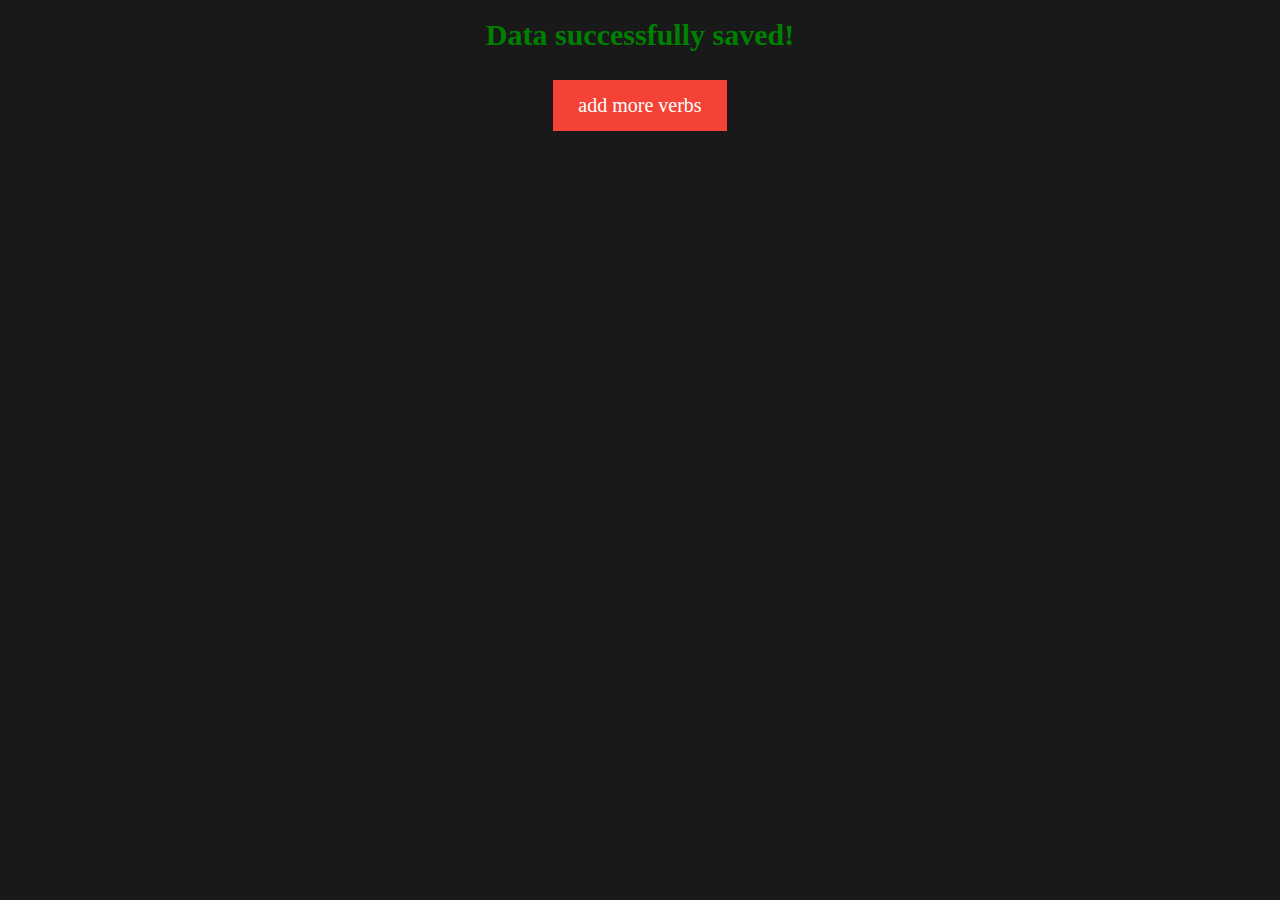
<file: learn_english/html/sv.html>
<!DOCTYPE html>
<html>
<head>
<meta name="viewport" content="width=device-width,initial-scale=1.0"/>
<title></title>
<link rel="stylesheet" href="../src/css/style1.css">
</head>
<body>
<div class="ssvv">Data successfully saved!</div>
<br/>
<center><a href="./add.html" >add more verbs</a></center>
</body>
</html>
</file>
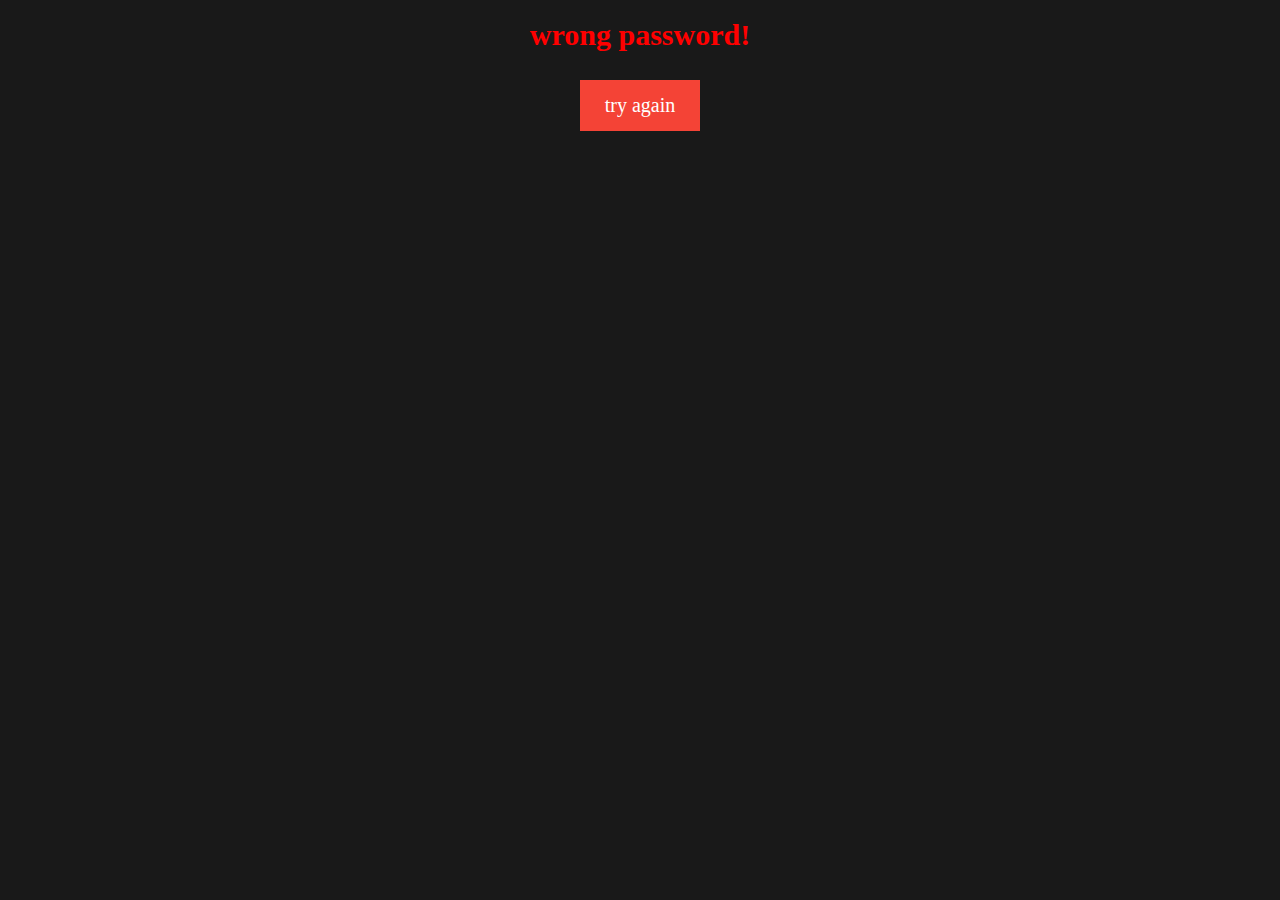
<file: learn_english/html/wp.html>
<!DOCTYPE html>
<html>
<head>
<meta name="viewport" content="width=device-width,initial-scale=1.0"/>
<title></title>
<link rel="stylesheet" href="../src/css/style1.css">
</head>
<body>
<div class="wwpp">wrong password!</div>
<br/>
<center><a href="./add.html" >try again</a></center>
</body>
</html>
</file>
<file: learn_english/src/css/style1.css>
body {
       background:#191919;
       color:white;
}
a:link, a:visited {
  background-color: #f44336;
  color: white;
  padding: 14px 25px;
  text-align: center;
  font-size:20px;
  
  text-decoration: none;
  display: inline-block;
}
a:hover, a:active {
  background-color: red;
}
.wwpp {
 color:#ff0000;
 font-size:30px;
 padding:10px;
 text-align:center;
 font-weight:bold;
 }
.ssvv {
 color:#008000;
 font-size:30px;
 padding:10px;
 text-align:center;
 font-weight:bold;
 }
</file>
<file: solve_rubisk_cube/css/cube.css>
*{
      margin:0px;
      padding:0px;
      background-color:#202020;
      color:#ffffff;
}
h2 {
       color:#ff00ff;
       text-align:center;
       padding:10px;
       margin:5px;
}
.c123 {
       display:grid;
       place-items:center;
       grid-template-rows: auto;
       grid-template-columns:1fr 35px 1fr;
}
.bt {
       text-align: right;
       margin:5px;
       font-size:20px;
       color:#cccccc;
       padding-top:40px;
       padding-left:7px;
}
.c1,.c2,.c3 { 
      text-align:center;
}
.c1,c3 {}
.c2 {padding-top:40px;}
._ff_ {
      text-align: center;
      margin:5px;
      padding:5px;
      font-weight: bold;
}
.m1 {
      display: grid;
      place-items: left;
      grid-template-rows: auto;
      grid-template-columns:1fr 1fr;
      
}
.m1 img {
      padding:10px;
      margin:10px;
}
.btm {
      display:grid;
      place-items:center;
      grid-template-rows: auto;
      grid-template-columns:1fr 1fr;
}
.btm_1 {
      text-align: center;
}
.btm_2 {
      text-align: center;
}
.c123_1 {
      display:grid;
      place-items:center;
      grid-template-rows: auto;
      grid-template-columns:1fr;
}
.c1_1 {
      text-align: center;
      font-weight:bold;
}
.myButton {
	box-shadow:inset 0px -3px 7px 0px #29bbff;
	background:linear-gradient(to bottom, #2dabf9 5%, #0688fa 100%);
	background-color:#2dabf9;
	border-radius:3px;
	border:1px solid #0b0e07;
	display:inline-block;
	cursor:pointer;
	color:#ffffff;
	font-family:Arial;
	font-size:15px;
	padding:5px 10px;
	text-decoration:none;
	text-shadow:0px 1px 0px #263666;
}
.myButton:hover {
	background:linear-gradient(to bottom, #0688fa 5%, #2dabf9 100%);
	background-color:#0688fa;
}
.myButton:active {
	position:relative;
	top:1px;
}
</file>
<file: learn_english/src/css/add.css>
body {
     margin:0px;
     padding:0px;
     font-family:arial;
     background:#191919;
     color: white;
   /*  background:#34495e; */
}
.box {
     width:300px;
     padding:25px;
     position:inline-block;
  /*   top:50%;
     left:50%;
     transform:translate(-50%,-50%); */
     background:#191919;
     text-align: center;
     place-items: center;
}
.box h2 {
     color: white;
     font-weight:500;
     font-family:times;
}
.box input[type="text"],input[type="password"]{
     border:0;
     background: none;
     display: block;
     margin:20px auto;
     text-align: center;
     border:2px solid #3498db;
     padding:14px 10px;
     width:200px;
     outline:none;
     color: white;
     border-radius:24px;
     transition:0.25s;
    /* text-transform:lowercase;*/
}
.box input[type="text"]:focus {
     width:280px;
     border-color:#2ecc71;
}
.box input[type="password"]:focus {
     width:280px;
     border-color:#2ecc71;
}
.box input[type="submit"] {
     border:0;
     background: #2ecc71;
     display:inline-block;
     margin:20px auto;
     text-align: center;
     border:2px solid #2ecc71;
     padding:14px 40px;
     width:200px;
     outline:none;
     color: white;
     border-radius:24px;
     transition:0.25s;
     cursor: pointer;
}
.box input[type="submit"]:hover{
    background: #ff00ff ;
    border-color:#ff00ff;
}
a:link, a:visited {
  background-color:orange;
  color: white;
  padding: 14px 25px;
  text-align: center;
  text-decoration: none;
  display: inline-block;
  font-weight:400;
}
a:hover, a:active {
  background-color:tomato;
}
</file>
